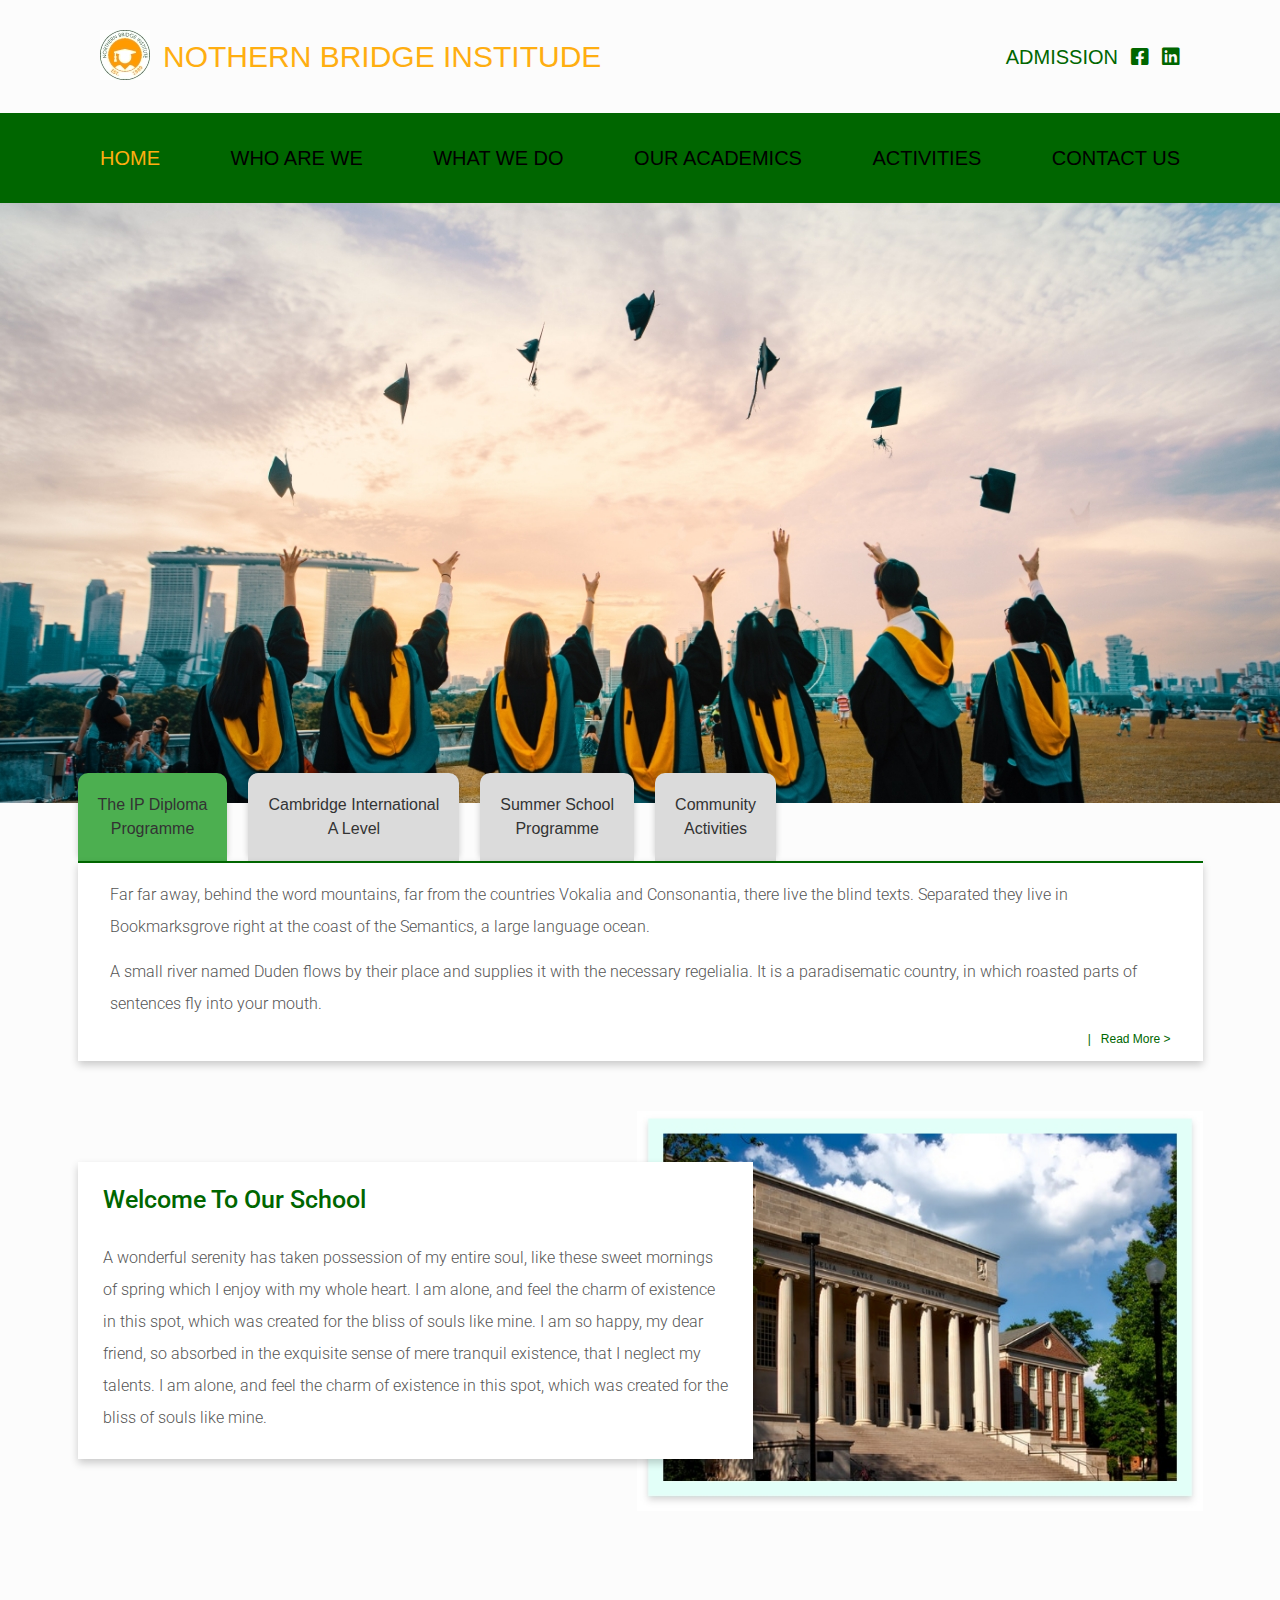
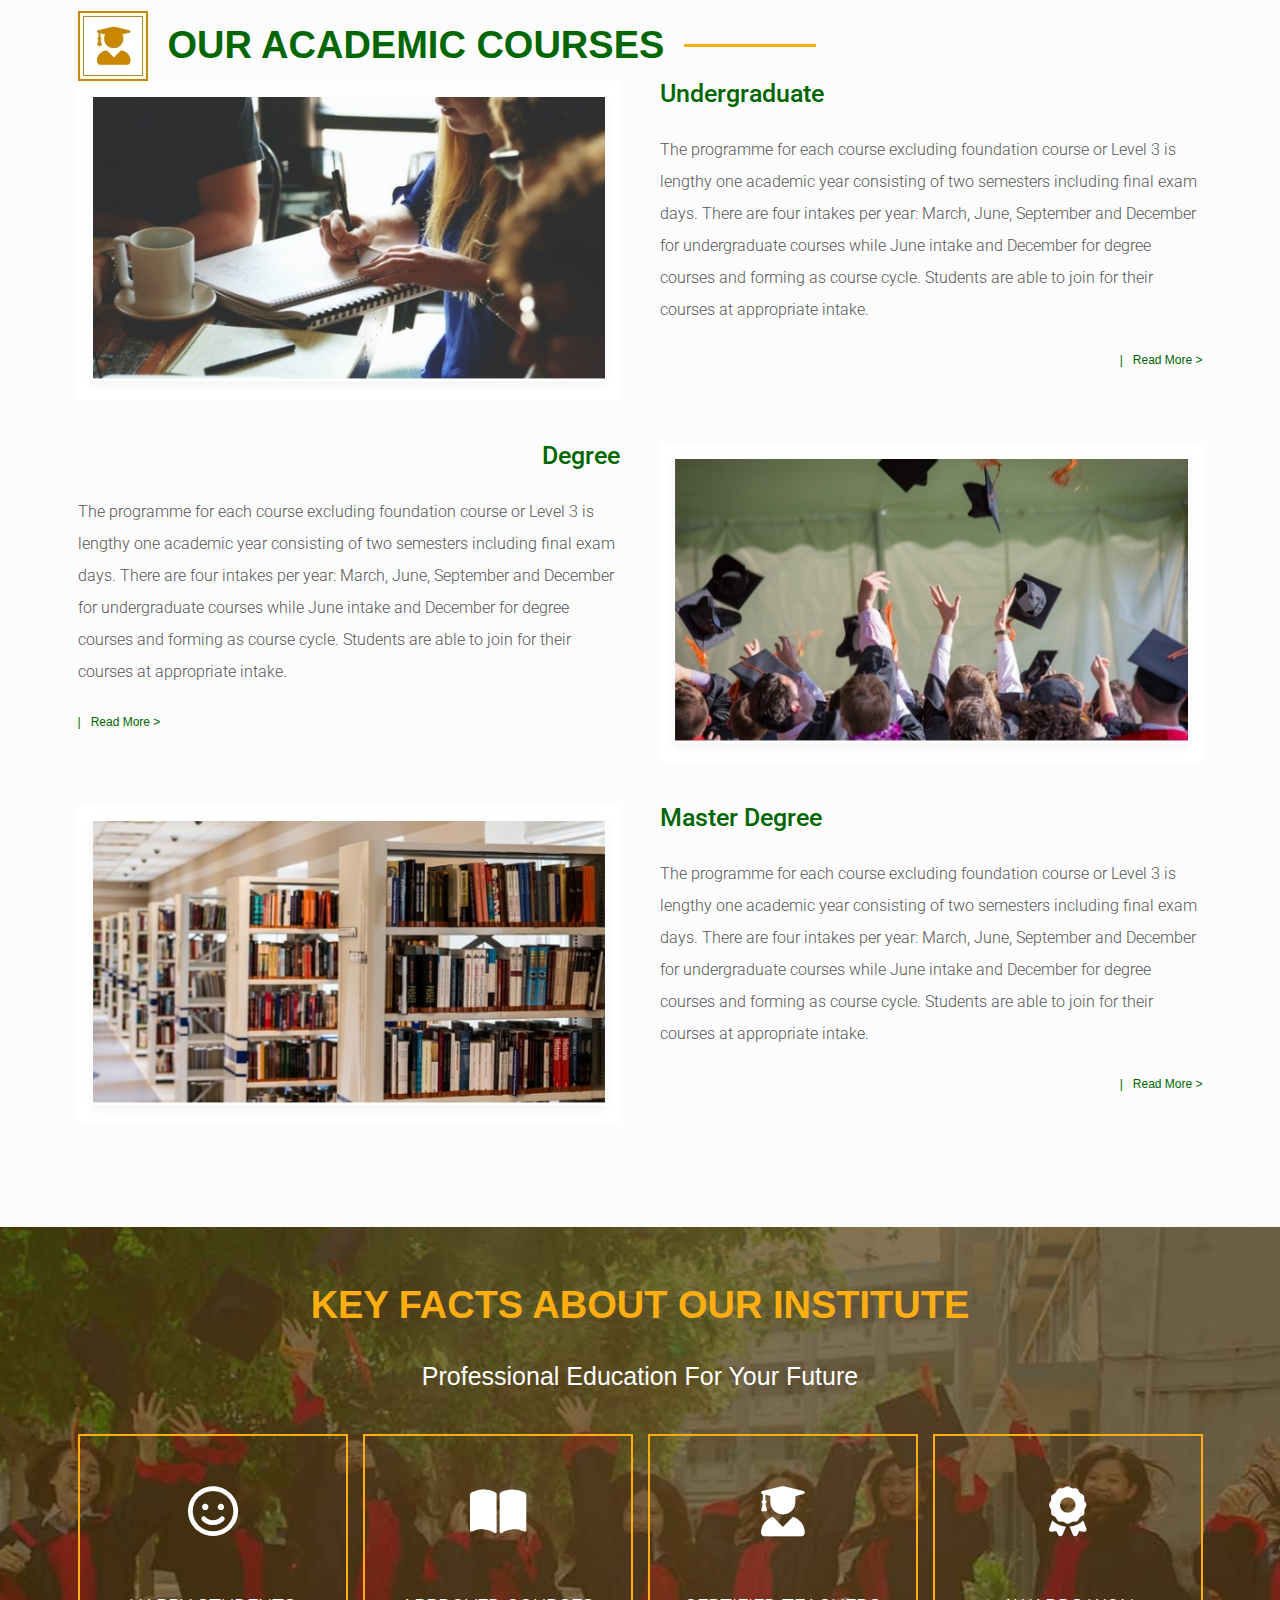
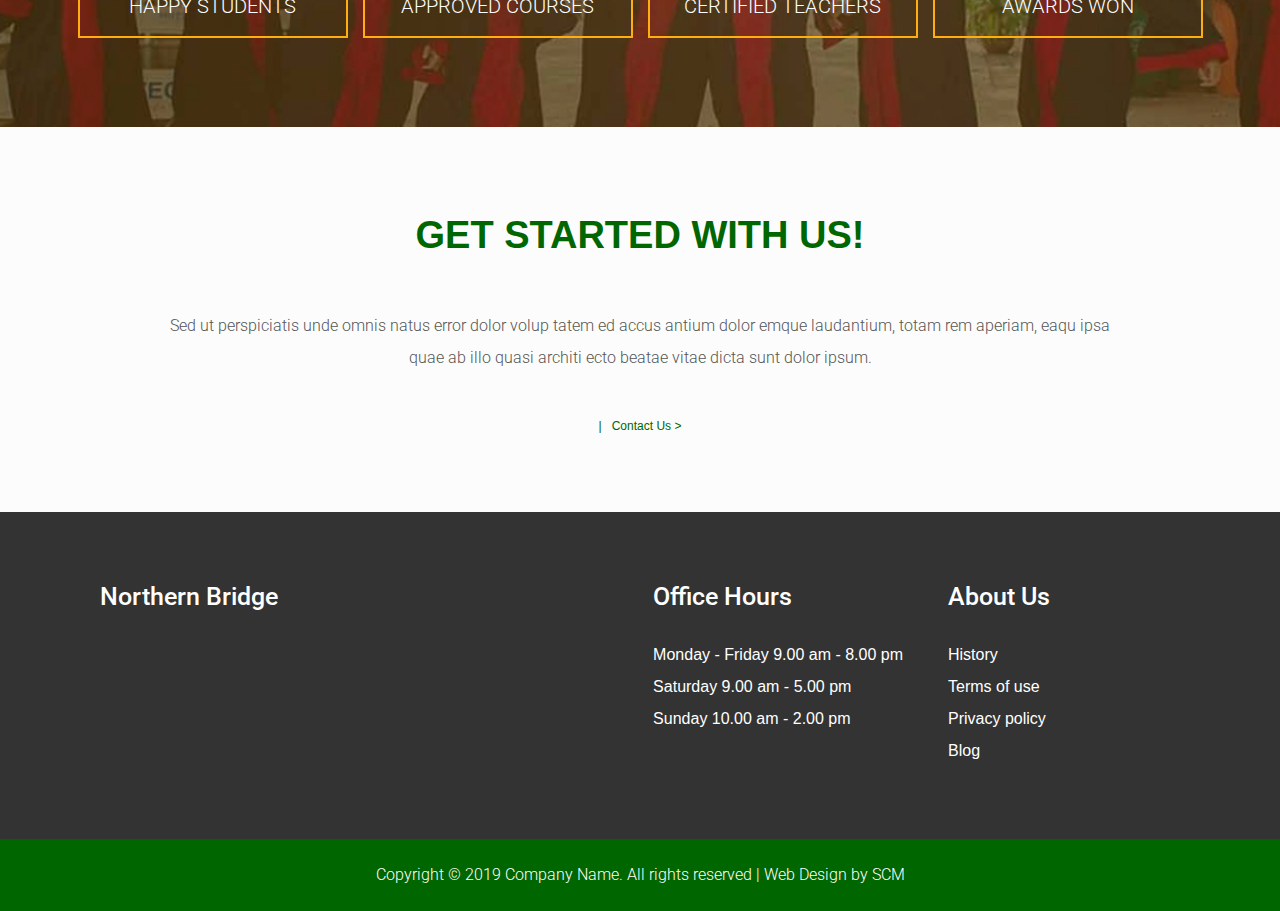
<file: index.html>
<!DOCTYPE html>
<html lang="en">
    <head>
        <meta charset="UTF-8">
        <meta http-equiv="X-UA-Compatible" content="IE=edge">
        <meta name="viewport" content="width=device-width, initial-scale=1.0">
        <title>HOME</title>
        <link rel="stylesheet" href="css/style.css">
        <link rel="stylesheet" href="css/home.css">
        <link href="https://fonts.googleapis.com/css2?family=Roboto:wght@400;700&display=swap" rel="stylesheet">
        <link rel="stylesheet" href="fontawesome/css/all.min.css">
    </head>
    <body>
        <div class="home-pg bg-color">
            <header>
                <div class="logo">
                    <div class="inner">
                        <div class="d-flex">
                            <div class="logo-flex">
                                <div>
                                    <img src="./img/logo.jpg" alt="logo">
                                </div>
                                <h1 class="org">NOTHERN BRIDGE INSTITUDE</h1>
                            </div>
                            <div>
                                <ul class="d-flex">
                                    <li>
                                        ADMISSION
                                    </li>
                                    <li>
                                        <i class="fab fa-facebook-square"></i>
                                    </li>
                                    <li>
                                        <i class="fa-brands fa-linkedin"></i>
                                    </li>
                                </ul>
                            </div>
                        </div>
                    </div>
                </div>
                <nav class="pc">
                    <div class="inner">
                        <div>
                            <ul class="d-flex">
                                <li class="active"> <a href="./index.html">HOME</a></li>
                                <li> <a href="./whoweare.html">WHO ARE WE</a></li>
                                <li> <a href="./whatwedo.html">WHAT WE DO</a></li>
                                <li> <a href="./academics.html">OUR ACADEMICS</a></li>
                                <li> <a href="./activities.html">ACTIVITIES</a></li>
                                <li> <a href="./contactus.html">CONTACT US</a></li>
                            </ul>
                        </div>
                    </div>
                </nav>
            </header>
            <div class="mv-blk">
                <nav class="res">
                    <div class="container">
                        <div class="tab">
                            <input type="checkbox" id="chck1">
                            <label class="tab-label d-flex" for="chck1">
                                <span>HOME</span>
                                <div class="hamburger" id="hamburger-1">
                                    <span class="line"></span>
                                    <span class="line"></span>
                                    <span class="line"></span>
                                </div>
                            </label>
                            <div class="tab-content">
                                <ul>
                                    <li class="active"> <a href="./index.html">HOME</a></li>
                                    <li> <a href="./whoweare.html">WHO ARE WE</a></li>
                                    <li> <a href="./whatwedo.html">WHAT WE DO</a></li>
                                    <li> <a href="./academics.html">OUR ACADEMICS</a></li>
                                    <li> <a href="./activities.html">ACTIVITIES</a></li>
                                    <li> <a href="./contactus.html">CONTACT US</a></li>
                                </ul>
                            </div>
                        </div>
                    </div>
                </nav>
            </div>
            <section class="sch-sec">
                <div class="container">
                    <div class="tabs-block">
                        <div class="tabs">
                            <input type="radio" name="tabs" id="tab1" checked="checked" />
                            <label for="tab1"> The IP Diploma <br>
                                Programme</label>
                            <div class="tab">
                                <p>Far far away, behind the word mountains, far from the countries Vokalia and
                                    Consonantia, there live the blind texts.
                                    Separated they live in Bookmarksgrove right at the coast of the Semantics, a large
                                    language ocean.</p>
                                <p>
                                    A small river named
                                    Duden flows by their place and supplies it with the necessary regelialia. It is a
                                    paradisematic country, in which roasted parts of sentences fly into your mouth.
                                </p>
                                <span><a href="#">Read More ></a></span>
                            </div>
                            <input type="radio" name="tabs" id="tab2" />
                            <label for="tab2"> Cambridge International <br>
                                A Level</label>
                            <div class="tab">
                                <p>Far far away, behind the word mountains, far from the countries Vokalia and
                                    Consonantia, there live the blind texts.
                                    Separated they live in Bookmarksgrove right at the coast of the Semantics, a large
                                    language ocean.</p>
                                <p>
                                    A small river named
                                    Duden flows by their place and supplies it with the necessary regelialia. It is a
                                    paradisematic country, in which roasted parts of sentences fly into your mouth.
                                </p>
                                <span><a href="#">Read More ></a></span>
                            </div>
                            <input type="radio" name="tabs" id="tab3" />
                            <label for="tab3"> Summer School <br>
                                Programme</label>
                            <div class="tab">
                                <p>Far far away, behind the word mountains, far from the countries Vokalia and
                                    Consonantia, there live the blind texts.
                                    Separated they live in Bookmarksgrove right at the coast of the Semantics, a large
                                    language ocean.</p>
                                <p>
                                    A small river named
                                    Duden flows by their place and supplies it with the necessary regelialia. It is a
                                    paradisematic country, in which roasted parts of sentences fly into your mouth.
                                </p>
                                <span><a href="#">Read More ></a></span>
                            </div>
                            <input type="radio" name="tabs" id="tab4" />
                            <label for="tab4">Community <br>
                                Activities</label>
                            <div class="tab">
                                <p>Far far away, behind the word mountains, far from the countries Vokalia and
                                    Consonantia, there live the blind texts.
                                    Separated they live in Bookmarksgrove right at the coast of the Semantics, a large
                                    language ocean.</p>
                                <p>
                                    Far far away, behind the word mountains, far from the countries Vokalia and
                                    Consonantia, there live the blind texts.
                                    Separated they live in Bookmarksgrove right at the coast of the Semantics, a large
                                    language ocean.
                                </p>
                                <span><a href="#">Read More ></a></span>
                            </div>
                        </div>
                    </div>
                    <div class="sch-flex">
                        <div class="sch-txt">
                            <h4 class="px-2">Welcome To Our School</h4>
                            <p>A wonderful serenity has taken possession of my entire soul, like these sweet mornings of
                                spring
                                which I enjoy
                                with
                                my
                                whole heart. I am alone, and feel the charm of existence in this spot, which was created
                                for
                                the
                                bliss of souls
                                like
                                mine. I am so happy, my dear friend, so absorbed in the exquisite sense of mere tranquil
                                existence, that I
                                neglect
                                my
                                talents. I am alone, and feel the charm of existence in this spot, which was created for
                                the
                                bliss of souls like
                                mine.</p>
                        </div>
                    </div>
                </div>
            </section>
            <section class="aca-sec">
                <div class="container">
                    <div class="logo-flex">
                        <img src="./img/course.jpg" alt="OUR ACADEMIC courses">
                        <h2>OUR ACADEMIC COURSES</h2>
                        <span class="span"></span>
                    </div>
                    <div class="d-flex">
                        <div class="courses">
                            <img src="./img/undergraduate.jpg" alt="undergraduate">
                        </div>
                        <div class="courses">
                            <h4>Undergraduate</h4>
                            <p>
                                The programme for each course excluding foundation course or Level 3 is lengthy one
                                academic
                                year consisting of two
                                semesters including final exam days. There are four intakes per year: March, June,
                                September
                                and December for
                                undergraduate courses while June intake and December for degree courses and forming as
                                course cycle. Students are able
                                to join for their courses at appropriate intake.
                            </p>
                            <span><a href="#">Read More ></a></span>
                        </div>
                        <div class="courses pc">
                            <h4 class="flex-end">Degree</h4>
                            <p>The programme for each course excluding foundation course or Level 3 is lengthy one
                                academic
                                year consisting of two
                                semesters including final exam days. There are four intakes per year: March, June,
                                September
                                and December for
                                undergraduate courses while June intake and December for degree courses and forming as
                                course cycle. Students are able
                                to join for their courses at appropriate intake.</p>
                            <span class="flex-start"><a href="#">Read More ></a></span>
                        </div>
                        <div class="courses">
                            <img src="./img/degree.jpg" alt="degree">
                        </div>
                        <div class="res">
                            <div class="courses">
                                <h4>Degree</h4>
                                <p>The programme for each course excluding foundation course or Level 3 is lengthy one
                                    academic
                                    year consisting of two
                                    semesters including final exam days. There are four intakes per year: March, June,
                                    September
                                    and December for
                                    undergraduate courses while June intake and December for degree courses and forming
                                    as
                                    course cycle. Students are able
                                    to join for their courses at appropriate intake.</p>
                                <span><a href="#">Read More ></a></span>
                            </div>
                        </div>
                        <div class="courses">
                            <img src="./img/masterdegree.jpg" alt="masterdegree">
                        </div>
                        <div class="courses">
                            <h4>Master Degree</h4>
                            <p>The programme for each course excluding foundation course or Level 3 is lengthy one
                                academic
                                year consisting of two
                                semesters including final exam days. There are four intakes per year: March, June,
                                September
                                and December for
                                undergraduate courses while June intake and December for degree courses and forming
                                as
                                course cycle. Students are able
                                to join for their courses at appropriate intake.</p>
                            <span><a href="#">Read More ></a></span>
                        </div>
                    </div>
                </div>
            </section>
            <section class="key-sec">
                <div class="container">
                    <h2 class="px-2">KEY FACTS ABOUT OUR INSTITUTE</h2>
                    <h3>Professional Education For Your Future</h3>
                    <div class="d-flex">
                        <div class="education">
                            <div>
                                <i class="far fa-smile"></i>
                            </div>
                            <div>
                                <p>HAPPY STUDENTS</p>
                            </div>
                        </div>
                        <div class="education">
                            <div>
                                <i class="fa-solid fa-book-open"></i>
                            </div>
                            <div>
                                <p>APPROVED COURSES</p>
                            </div>
                        </div>
                        <div class="education">
                            <div>
                                <i class="fas fa-user-graduate"></i>
                            </div>
                            <div>
                                <p>CERTIFIED TEACHERS</p>
                            </div>
                        </div>
                        <div class="education">
                            <div>
                                <i class="fas fa-award"></i>
                            </div>
                            <div>
                                <p class="pc">AWARDS WON</p>
                                <p class="res">AWARDS WON</p>
                            </div>
                        </div>
                    </div>
                </div>
            </section>
            <section class="start-sec">
                <div class="container">
                    <h2>GET STARTED WITH US!</h2>
                    <p>Sed ut perspiciatis unde omnis natus error dolor volup tatem ed accus antium dolor emque
                        laudantium,
                        totam rem aperiam,
                        eaqu ipsa quae ab illo quasi architi ecto beatae vitae dicta sunt dolor ipsum.</p>
                    <span><a href="#">Contact Us ></a></span>
                </div>
            </section>
            <footer>
                <div class="footer-nav">
                    <div class="inner">
                        <div class="d-flex">
                            <div>
                                <h4>Northern Bridge</h4>
                            </div>
                            <div class="dflex">
                                <div>
                                    <h4 class="px-2">Office Hours</h4>
                                    <ul>
                                        <li>Monday - Friday 9.00 am - 8.00 pm
                                        </li>
                                        <li>Saturday 9.00 am - 5.00 pm</li>
                                        <li>Sunday 10.00 am - 2.00 pm</li>
                                    </ul>
                                </div>
                                <div>
                                    <h4 class="px-2">About Us</h4>
                                    <ul>
                                        <li>History</li>
                                        <li>Terms of use</li>
                                        <li>Privacy policy</li>
                                        <li>Blog</li>
                                    </ul>
                                </div>
                            </div>
                        </div>
                    </div>
                </div>
                <div class="copyright">
                    <p>Copyright &copy; 2019 Company Name. All rights reserved | Web Design by SCM</p>
                </div>
            </footer>
        </div>
        <script src="https://ajax.googleapis.com/ajax/libs/jquery/3.6.0/jquery.min.js"></script>
        <script src="slick/slick.min.js"></script>
        <script src="test.js"></script>
    </body>

</html>
</file>
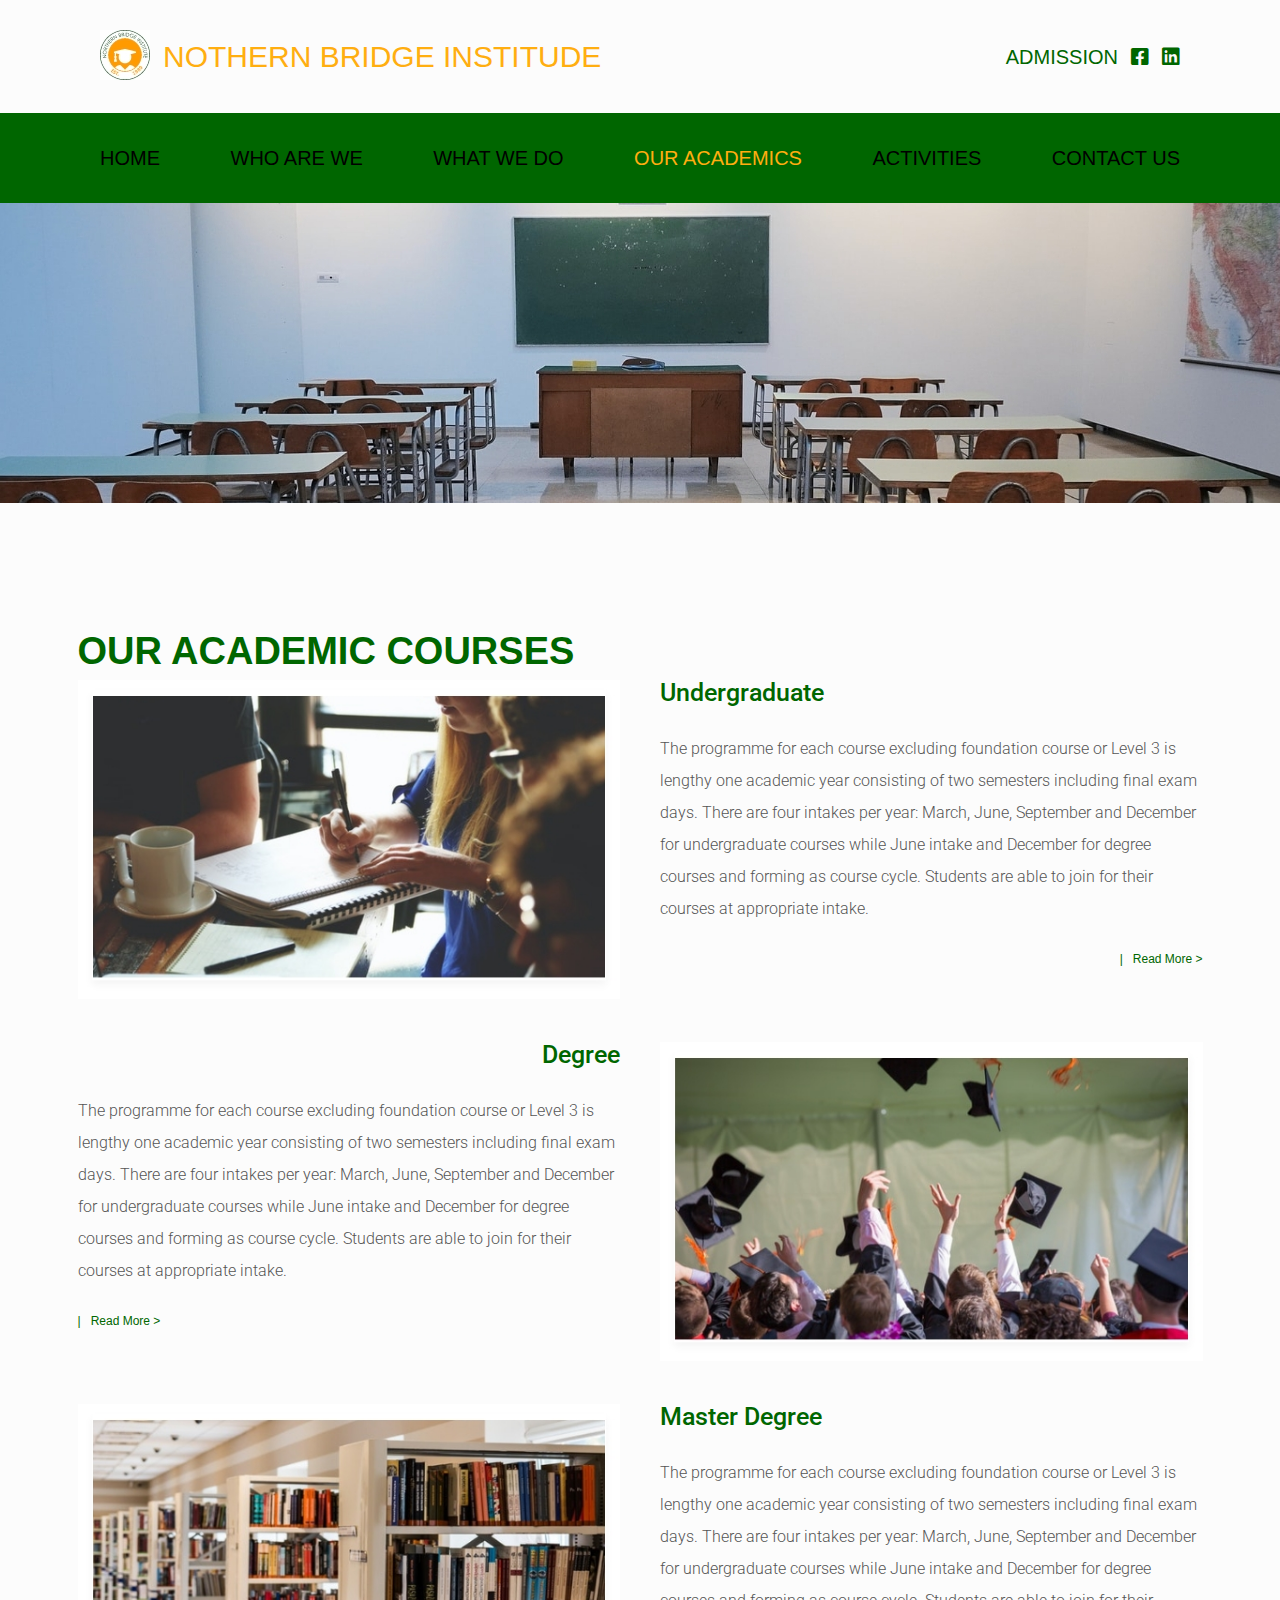
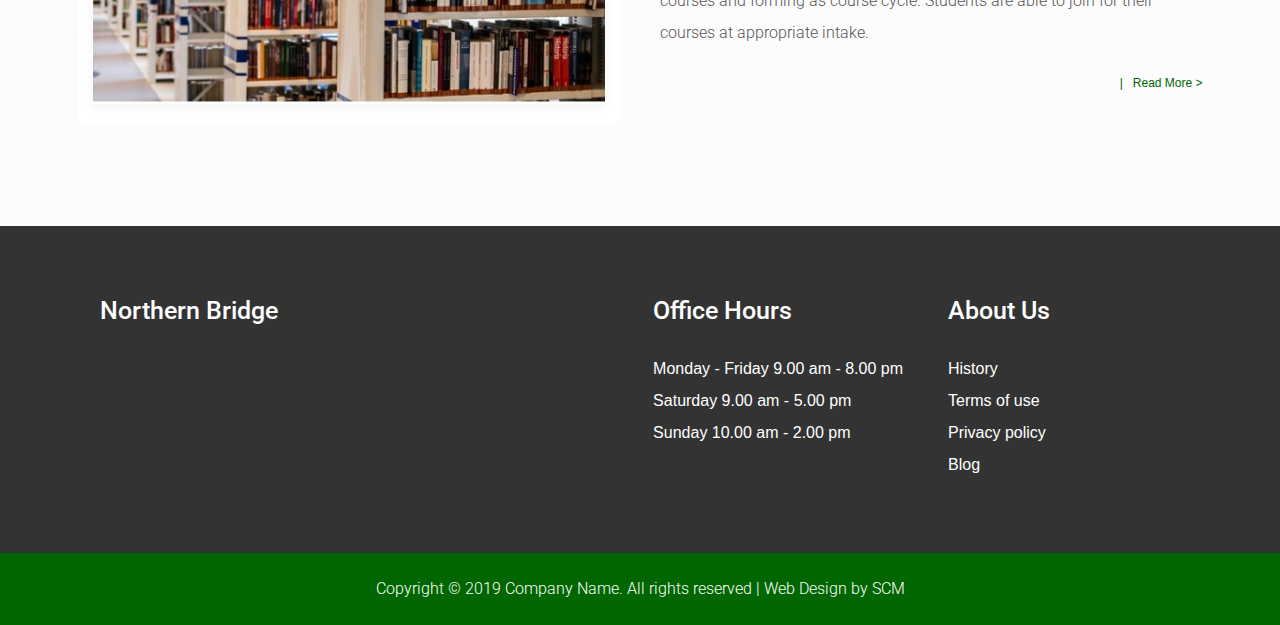
<file: academics.html>
<!DOCTYPE html>
<html lang="en">

    <head>
        <meta charset="UTF-8">
        <meta http-equiv="X-UA-Compatible" content="IE=edge">
        <meta name="viewport" content="width=device-width, initial-scale=1.0">
        <title>Academics</title>
        <link rel="stylesheet" href="css/style.css">
        <link rel="stylesheet" href="css/home.css">
        <link href="https://fonts.googleapis.com/css2?family=Roboto:wght@400;700&display=swap" rel="stylesheet">
        <link rel="stylesheet" href="fontawesome/css/all.min.css">
    </head>

    <body>
        <div class="academics bg-color">
            <header>
                <div class="logo">
                    <div class="inner">
                        <div class="d-flex">
                            <div class="logo-flex">
                                <div>
                                    <img src="./img/logo.jpg" alt="logo">
                                </div>
                                <h1 class="org">NOTHERN BRIDGE INSTITUDE</h1>
                            </div>
                            <div>
                                <ul class="d-flex">
                                    <li>
                                        ADMISSION
                                    </li>
                                    <li>
                                        <i class="fab fa-facebook-square"></i>
                                    </li>
                                    <li>
                                        <i class="fa-brands fa-linkedin"></i>
                                    </li>
                                </ul>
                            </div>
                        </div>
                    </div>
                </div>
                <nav class="pc">
                    <div class="inner">
                        <div>
                            <ul class="d-flex">
                                <li> <a href="./index.html">HOME</a></li>
                                <li> <a href="./whoweare.html">WHO ARE WE</a></li>
                                <li> <a href="./whatwedo.html">WHAT WE DO</a></li>
                                <li class="active"> <a href="./academics.html">OUR ACADEMICS</a></li>
                                <li> <a href="./activities.html">ACTIVITIES</a></li>
                                <li> <a href="./contactus.html">CONTACT US</a></li>
                            </ul>
                        </div>
                    </div>
                </nav>
            </header>
            <div class="banner">
                <nav class="res">
                    <div class="container">
                        <div class="tab">
                            <input type="checkbox" id="chck1">
                            <label class="tab-label d-flex" for="chck1">
                                <span>ACADEMICS</span>
                                <div class="hamburger" id="hamburger-1">
                                    <span class="line"></span>
                                    <span class="line"></span>
                                    <span class="line"></span>
                                </div>
                            </label>
                            <div class="tab-content">
                                <ul>
                                    <li> <a href="./index.html">HOME</a></li>
                                    <li> <a href="./whoweare.html">WHO ARE WE</a></li>
                                    <li> <a href="./whatwedo.html">WHAT WE DO</a></li>
                                    <li class="active"> <a href="./academics.html">OUR ACADEMICS</a></li>
                                    <li> <a href="./activities.html">ACTIVITIES</a></li>
                                    <li> <a href="./contactus.html">CONTACT US</a></li>
                                </ul>
                            </div>
                        </div>
                    </div>
                </nav>
            </div>
            <section class="aca-sec">
                <div class="container">
                    <div class="logo-flex">
                        <h2>OUR ACADEMIC COURSES</h2>
                    </div>
                    <div class="d-flex">
                        <div class="courses">
                            <img src="./img/undergraduate.jpg" alt="undergraduate">
                        </div>
                        <div class="courses">
                            <h4>Undergraduate</h4>
                            <p>
                                The programme for each course excluding foundation course or Level 3 is lengthy one
                                academic
                                year consisting of two
                                semesters including final exam days. There are four intakes per year: March, June,
                                September
                                and December for
                                undergraduate courses while June intake and December for degree courses and forming as
                                course cycle. Students are able
                                to join for their courses at appropriate intake.
                            </p>
                            <span><a href="#">Read More ></a></span>
                        </div>
                        <div class="courses pc">
                            <h4 class="flex-end">Degree</h4>
                            <p>The programme for each course excluding foundation course or Level 3 is lengthy one
                                academic
                                year consisting of two
                                semesters including final exam days. There are four intakes per year: March, June,
                                September
                                and December for
                                undergraduate courses while June intake and December for degree courses and forming as
                                course cycle. Students are able
                                to join for their courses at appropriate intake.</p>
                            <span class="flex-start"><a href="#">Read More ></a></span>
                        </div>
                        <div class="courses">
                            <img src="./img/degree.jpg" alt="degree">
                        </div>
                        <div class="res">
                            <div class="courses">
                                <h4>Degree</h4>
                                <p>The programme for each course excluding foundation course or Level 3 is lengthy one
                                    academic
                                    year consisting of two
                                    semesters including final exam days. There are four intakes per year: March, June,
                                    September
                                    and December for
                                    undergraduate courses while June intake and December for degree courses and forming
                                    as
                                    course cycle. Students are able
                                    to join for their courses at appropriate intake.</p>
                                <span><a href="#">Read More ></a></span>
                            </div>
                        </div>
                        <div class="courses">
                            <img src="./img/masterdegree.jpg" alt="masterdegree">
                        </div>
                        <div class="courses">
                            <h4>Master Degree</h4>
                            <p>The programme for each course excluding foundation course or Level 3 is lengthy one
                                academic
                                year consisting of two
                                semesters including final exam days. There are four intakes per year: March, June,
                                September
                                and December for
                                undergraduate courses while June intake and December for degree courses and forming as
                                course cycle. Students are able
                                to join for their courses at appropriate intake.</p>
                            <span><a href="#">Read More ></a></span>
                        </div>
                    </div>
                </div>
            </section>
            <footer>
                <div class="footer-nav">
                    <div class="inner">
                        <div class="d-flex">
                            <div>
                                <h4>Northern Bridge</h4>
                            </div>
                            <div class="dflex">
                                <div>
                                    <h4 class="px-2">Office Hours</h4>
                                    <ul>
                                        <li>Monday - Friday 9.00 am - 8.00 pm
                                        </li>
                                        <li>Saturday 9.00 am - 5.00 pm</li>
                                        <li>Sunday 10.00 am - 2.00 pm</li>
                                    </ul>
                                </div>
                                <div>
                                    <h4 class="px-2">About Us</h4>
                                    <ul>
                                        <li>History</li>
                                        <li>Terms of use</li>
                                        <li>Privacy policy</li>
                                        <li>Blog</li>
                                    </ul>
                                </div>
                            </div>
                        </div>
                    </div>
                </div>
                <div class="copyright">
                    <p>Copyright &copy; 2019 Company Name. All rights reserved | Web Design by SCM</p>
                </div>
            </footer>
        </div>
        <script src="https://ajax.googleapis.com/ajax/libs/jquery/3.6.0/jquery.min.js"></script>
        <script src="slick/slick.min.js"></script>
        <script src="test.js"></script>
    </body>

</html>
</file>
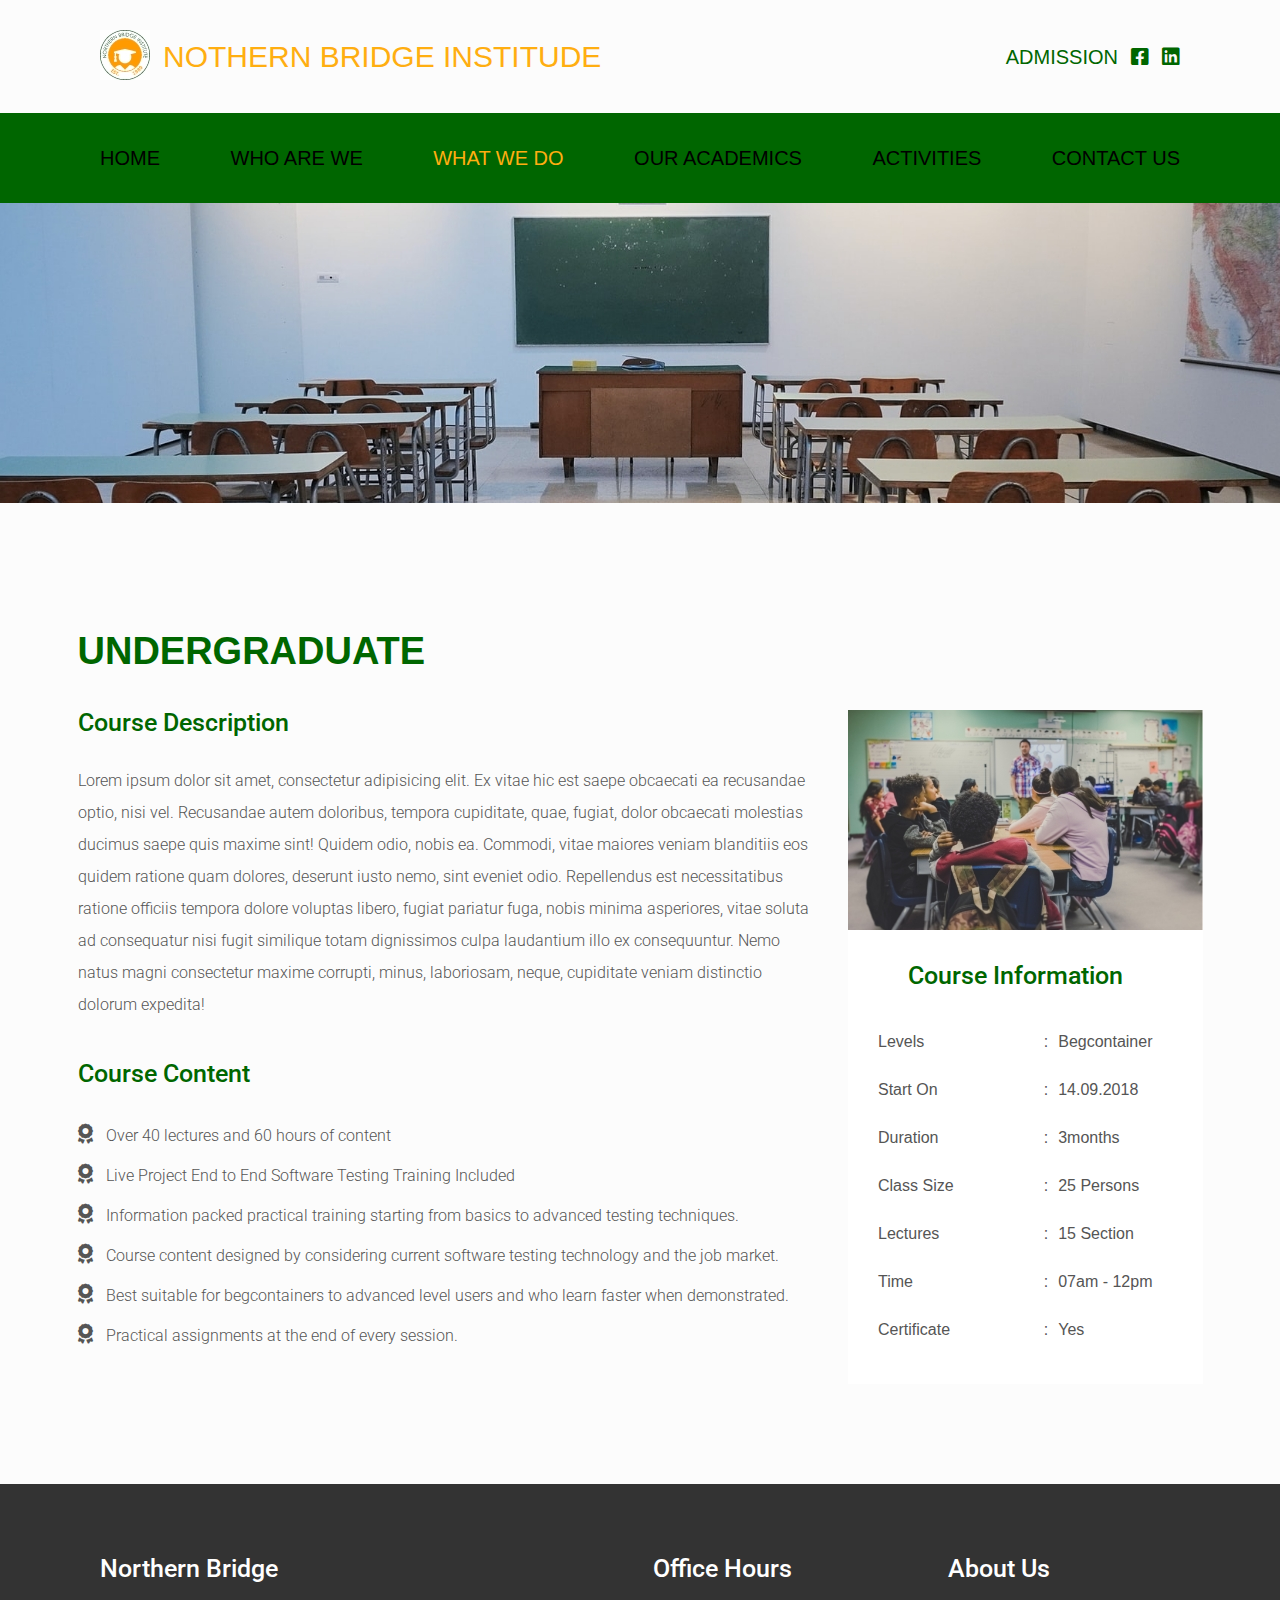
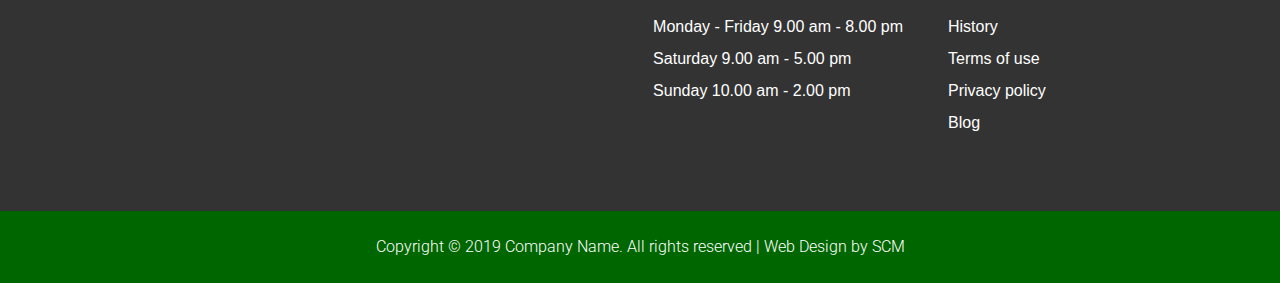
<file: academicsdetails.html>
<!DOCTYPE html>
<html lang="en">

    <head>
        <meta charset="UTF-8">
        <meta http-equiv="X-UA-Compatible" content="IE=edge">
        <meta name="viewport" content="width=device-width, initial-scale=1.0">
        <title>Academicsdetails</title>
        <link rel="stylesheet" href="css/style.css">
        <link rel="stylesheet" href="css/academicsdetails.css">
        <link href="https://fonts.googleapis.com/css2?family=Roboto:wght@400;700&display=swap" rel="stylesheet">
        <link rel="stylesheet" href="fontawesome/css/all.min.css">
    </head>

    <body>
        <div class="academicsdetails bg-color">
            <header>
                <div class="logo">
                    <div class="inner">
                        <div class="d-flex">
                            <div class="logo-flex">
                                <div>
                                    <img src="./img/logo.jpg" alt="logo">
                                </div>
                                <h1 class="org">NOTHERN BRIDGE INSTITUDE</h1>
                            </div>
                            <div>
                                <ul class="d-flex">
                                    <li>
                                        ADMISSION
                                    </li>
                                    <li>
                                        <i class="fab fa-facebook-square"></i>
                                    </li>
                                    <li>
                                        <i class="fa-brands fa-linkedin"></i>
                                    </li>
                                </ul>
                            </div>
                        </div>
                    </div>
                </div>
                <nav class="pc">
                    <div class="inner">
                        <div>
                            <ul class="d-flex">
                                <li> <a href="./index.html">HOME</a></li>
                                <li> <a href="./whoweare.html">WHO ARE WE</a></li>
                                <li class="active"> <a href="./whatwedo.html">WHAT WE DO</a></li>
                                <li> <a href="./academics.html">OUR ACADEMICS</a></li>
                                <li> <a href="./activities.html">ACTIVITIES</a></li>
                                <li> <a href="./contactus.html">CONTACT US</a></li>
                            </ul>
                        </div>
                    </div>
                </nav>
            </header>
            <div class="banner">
                <nav class="res">
                    <div class="container">
                        <div class="tab">
                            <input type="checkbox" id="chck1">
                            <label class="tab-label d-flex" for="chck1">
                                <span>ACADEMICS DETAILS</span>
                                <div class="hamburger" id="hamburger-1">
                                    <span class="line"></span>
                                    <span class="line"></span>
                                    <span class="line"></span>
                                </div>
                            </label>
                            <div class="tab-content">
                                <ul>
                                    <li> <a href="./index.html">HOME</a></li>
                                    <li> <a href="./whoweare.html">WHO ARE WE</a></li>
                                    <li> <a href="./whatwedo.html">WHAT WE DO</a></li>
                                    <li class="active"> <a href="./academics.html">OUR ACADEMICS</a></li>
                                    <li> <a href="./activities.html">ACTIVITIES</a></li>
                                    <li> <a href="./contactus.html">CONTACT US</a></li>
                                </ul>
                            </div>
                        </div>
                    </div>
                </nav>
            </div>
            <section class="sam">
                <div class="container">
                    <h2>UNDERGRADUATE</h2>
                    <div class="d-flex">
                        <div class="sam-txt">
                            <h4 class="px-2">Course Description</h4>
                            <p>Lorem ipsum dolor sit amet, consectetur adipisicing elit. Ex vitae hic est saepe
                                obcaecati ea
                                recusandae optio, nisi
                                vel. Recusandae autem doloribus, tempora cupiditate, quae, fugiat, dolor obcaecati
                                molestias
                                ducimus saepe quis maxime
                                sint! Quidem odio, nobis ea. Commodi, vitae maiores veniam blanditiis eos quidem ratione
                                quam dolores, deserunt iusto
                                nemo, sint eveniet odio. Repellendus est necessitatibus ratione officiis tempora dolore
                                voluptas libero, fugiat pariatur
                                fuga, nobis minima asperiores, vitae soluta ad consequatur nisi fugit similique totam
                                dignissimos culpa laudantium illo
                                ex consequuntur. Nemo natus magni consectetur maxime corrupti, minus, laboriosam, neque,
                                cupiditate veniam distinctio
                                dolorum expedita!</p>
                            <div class="award">
                                <h4 class="px-2">Course Content</h4>
                                <ul>
                                    <li class="logo-flex"><span><i class="fa-solid fa-award"></i></span>
                                        <p>Over 40 lectures and 60 hours of content</p>
                                    </li>
                                    <li class="logo-flex"><span><i class="fa-solid fa-award"></i></span>
                                        <p>Live Project End to End Software Testing Training
                                            Included</p>
                                    </li>
                                    <li class="logo-flex"><span><i class="fa-solid fa-award"></i></span>
                                        <p>Information packed practical training starting
                                            from basics to advanced testing
                                            techniques.</p>
                                    </li>
                                    <li class="logo-flex"><span><i class="fa-solid fa-award"></i></span>
                                        <p>Course content designed by considering current
                                            software testing technology and
                                            the job
                                            market.</p>
                                    </li>
                                    <li class="logo-flex"><span><i class="fa-solid fa-award"></i></span>
                                        <p>Best suitable for begcontainers to advanced level
                                            users and who learn faster when
                                            demonstrated.</p>
                                    </li>
                                    <li class="logo-flex"><span><i class="fa-solid fa-award"></i></span>
                                        <p>Practical assignments at the end of every session.</p>
                                    </li>
                                </ul>
                            </div>

                        </div>
                        <div class="sam-img">
                            <div><img src="./img/courseinformation.jpg" alt="Undergraduate"></div>
                            <div class="information">
                                <h4>Course Information</h4>
                                <div class="d-flex">
                                    <ul>
                                        <li>Levels</li>
                                        <li>Start On</li>
                                        <li>Duration</li>
                                        <li>Class Size</li>
                                        <li>Lectures</li>
                                        <li>Time</li>
                                        <li>Certificate</li>
                                    </ul>
                                    <ul class="class-info">
                                        <li>Begcontainer</li>
                                        <li>14.09.2018</li>
                                        <li>3months</li>
                                        <li>25 Persons</li>
                                        <li>15 Section</li>
                                        <li>07am - 12pm</li>
                                        <li>Yes</li>
                                    </ul>
                                </div>
                            </div>
                        </div>
                    </div>
                </div>
            </section>

            <footer>
                <div class="footer-nav">
                    <div class="inner">
                        <div class="d-flex">
                            <div>
                                <h4>Northern Bridge</h4>
                            </div>
                            <div class="dflex">
                                <div>
                                    <h4 class="px-2">Office Hours</h4>
                                    <ul>
                                        <li>Monday - Friday 9.00 am - 8.00 pm
                                        </li>
                                        <li>Saturday 9.00 am - 5.00 pm</li>
                                        <li>Sunday 10.00 am - 2.00 pm</li>
                                    </ul>
                                </div>
                                <div>
                                    <h4 class="px-2">About Us</h4>
                                    <ul>
                                        <li>History</li>
                                        <li>Terms of use</li>
                                        <li>Privacy policy</li>
                                        <li>Blog</li>
                                    </ul>
                                </div>
                            </div>
                        </div>
                    </div>
                </div>
                <div class="copyright">
                    <p>Copyright &copy; 2019 Company Name. All rights reserved | Web Design by SCM</p>
                </div>
            </footer>
        </div>
        <script src="https://ajax.googleapis.com/ajax/libs/jquery/3.6.0/jquery.min.js"></script>
        <script src="slick/slick.min.js"></script>
        <script src="test.js"></script>
    </body>

</html>
</file>
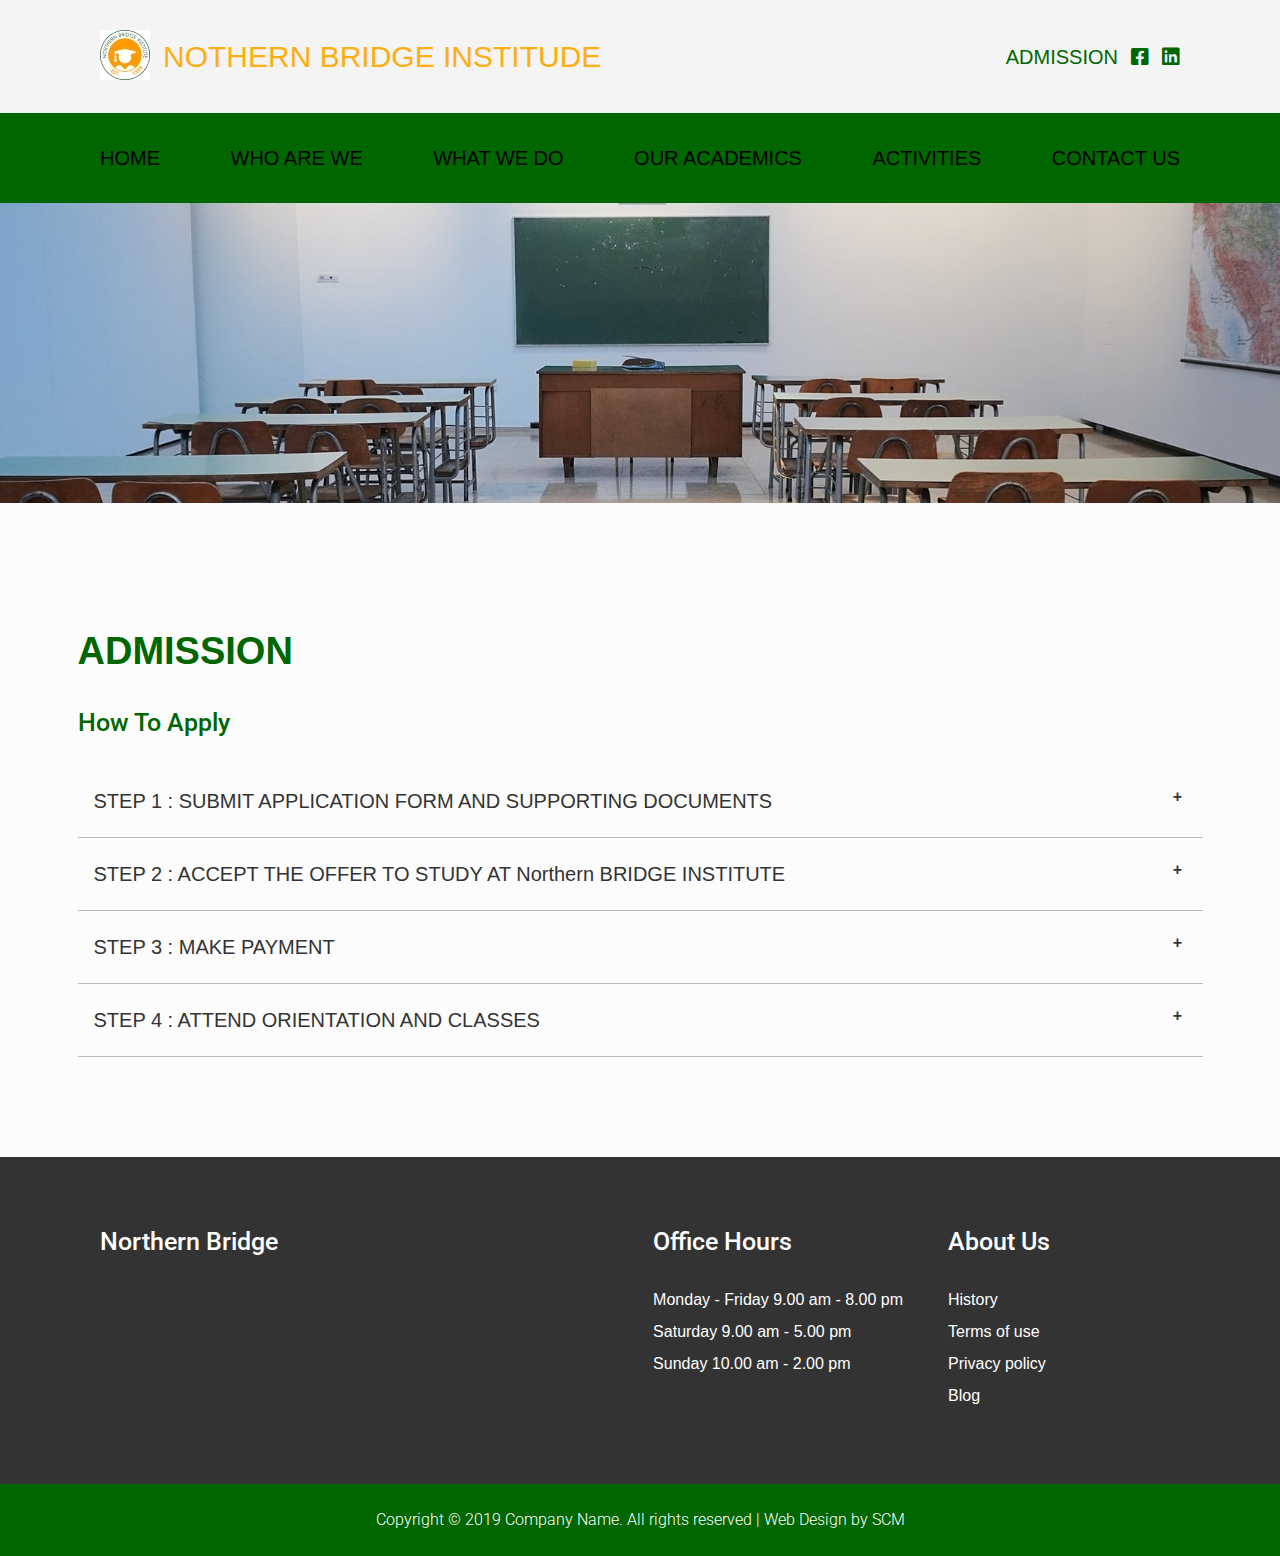
<file: admission.html>
<!DOCTYPE html>
<html lang="en">

    <head>
        <meta charset="UTF-8">
        <meta http-equiv="X-UA-Compatible" content="IE=edge">
        <meta name="viewport" content="width=device-width, initial-scale=1.0">
        <title>What We Do?</title>
        <link rel="stylesheet" href="css/style.css">
        <link rel="stylesheet" href="css/admission.css">
        <link href="https://fonts.googleapis.com/css2?family=Roboto:wght@400;700&display=swap" rel="stylesheet">
        <link rel="stylesheet" href="fontawesome/css/all.min.css">
    </head>

    <body>
        <div class="admission">
            <header>
                <div class="logo">
                    <div class="inner">
                        <div class="d-flex">
                            <div class="logo-flex">
                                <div>
                                    <img src="./img/logo.jpg" alt="logo">
                                </div>
                                <h1 class="org">NOTHERN BRIDGE INSTITUDE</h1>
                            </div>
                            <div>
                                <ul class="d-flex">
                                    <li>
                                        ADMISSION
                                    </li>
                                    <li>
                                        <i class="fab fa-facebook-square"></i>
                                    </li>
                                    <li>
                                        <i class="fa-brands fa-linkedin"></i>
                                    </li>
                                </ul>
                            </div>
                        </div>
                    </div>
                </div>
                <nav class="pc">
                    <div class="inner">
                        <div>
                            <ul class="d-flex">
                                <li> <a href="./index.html">HOME</a></li>
                                <li> <a href="./whoweare.html">WHO ARE WE</a></li>
                                <li> <a href="./whatwedo.html">WHAT WE DO</a></li>
                                <li> <a href="./academics.html">OUR ACADEMICS</a></li>
                                <li> <a href="./activities.html">ACTIVITIES</a></li>
                                <li> <a href="./contactus.html">CONTACT US</a></li>
                            </ul>
                        </div>
                    </div>
                </nav>
            </header>
            <div class="banner">
                <nav class="res">
                    <div class="container">
                        <div class="tab">
                            <input type="checkbox" id="chck1">
                            <label class="tab-label d-flex" for="chck1">
                                <span>ADMISSION</span>
                                <div class="hamburger" id="hamburger-1">
                                    <span class="line"></span>
                                    <span class="line"></span>
                                    <span class="line"></span>
                                </div>
                            </label>
                            <div class="tab-content">
                                <ul>
                                    <li> <a href="./index.html">HOME</a></li>
                                    <li> <a href="./whoweare.html">WHO ARE WE</a></li>
                                    <li> <a href="./whatwedo.html">WHAT WE DO</a></li>
                                    <li> <a href="./academics.html">OUR ACADEMICS</a></li>
                                    <li> <a href="./activities.html">ACTIVITIES</a></li>
                                    <li> <a href="./contactus.html">CONTACT US</a></li>
                                </ul>
                            </div>
                        </div>
                    </div>
                </nav>
            </div>
            <section class="admission-sec px-5 bg-color">
                <div class="container">
                    <h2 class="px-2">ADMISSION</h2>
                    <h4 class="px-2">How To Apply</h4>
                    <div class="row ">
                        <div class="col">
                            <div class="tabs">
                                <div class="tab">
                                    <input type="checkbox" id="chck2">
                                    <label class="tab-label step step" for="chck2">
                                        <h5>STEP 1 : SUBMIT APPLICATION FORM AND SUPPORTING DOCUMENTS</h5>
                                    </label>
                                    <div class="tab-content">
                                        <p>To begin the process, please complete an Auston Application form that is
                                            available at our
                                            campus.
                                        </p>
                                        <p>All the Lorem Ipsum generators on the Internet tend to repeat predefined
                                            chunks
                                            as
                                            necessary,
                                            making this the first true
                                            generator on the Internet. It uses a dictionary of over 200 Latin words,
                                            combined with a
                                            handful
                                            of model sentence
                                            structures, to generate Lorem Ipsum which looks reasonable. The generated
                                            Lorem
                                            Ipsum is
                                            therefore always free from
                                            repetition, injected humour, or non-characteristic words etc.</p>
                                        <p>Many desktop publishing packages and web page editors now use Lorem Ipsum as
                                            their
                                            default model
                                            text, and a search for
                                            'lorem ipsum' will uncover many web sites still in their infancy. Various
                                            versions have
                                            evolved
                                            over the years,
                                            sometimes by accident, sometimes on purpose (injected humour and the like).</p>
                                    </div>
                                </div>

                            </div>
                        </div>
                    </div>
                    <div class="row">
                        <div class="col">
                            <div class="tabs">
                                <div class="tab">
                                    <input type="checkbox" id="chck3">
                                    <label class="tab-label step" for="chck3">
                                        <h5>STEP 2 : ACCEPT THE OFFER TO STUDY AT Northern BRIDGE INSTITUTE</h5>
                                    </label>
                                    <div class="tab-content">
                                        <p>To begin the process, please complete an Auston Application form that is
                                            available at our
                                            campus.
                                        </p>
                                        <p>All the Lorem Ipsum generators on the Internet tend to repeat predefined
                                            chunks
                                            as
                                            necessary,
                                            making this the first true
                                            generator on the Internet. It uses a dictionary of over 200 Latin words,
                                            combined with a
                                            handful
                                            of model sentence
                                            structures, to generate Lorem Ipsum which looks reasonable. The generated
                                            Lorem
                                            Ipsum is
                                            therefore always free from
                                            repetition, injected humour, or non-characteristic words etc.</p>
                                        <p>Many desktop publishing packages and web page editors now use Lorem Ipsum as
                                            their
                                            default model
                                            text, and a search for
                                            'lorem ipsum' will uncover many web sites still in their infancy. Various
                                            versions have
                                            evolved
                                            over the years,
                                            sometimes by accident, sometimes on purpose (injected humour and the like).</p>
                                    </div>
                                </div>

                            </div>
                        </div>
                    </div>
                    <div class="row">
                        <div class="col">
                            <div class="tabs">
                                <div class="tab">
                                    <input type="checkbox" id="chck4">
                                    <label class="tab-label step" for="chck4">
                                        <h5>STEP 3 : MAKE PAYMENT</h5>
                                    </label>
                                    <div class="tab-content">
                                        <p>To begin the process, please complete an Auston Application form that is
                                            available at our
                                            campus.
                                        </p>
                                        <p>All the Lorem Ipsum generators on the Internet tend to repeat predefined
                                            chunks
                                            as
                                            necessary,
                                            making this the first true
                                            generator on the Internet. It uses a dictionary of over 200 Latin words,
                                            combined with a
                                            handful
                                            of model sentence
                                            structures, to generate Lorem Ipsum which looks reasonable. The generated
                                            Lorem
                                            Ipsum is
                                            therefore always free from
                                            repetition, injected humour, or non-characteristic words etc.</p>
                                        <p>Many desktop publishing packages and web page editors now use Lorem Ipsum as
                                            their
                                            default model
                                            text, and a search for
                                            'lorem ipsum' will uncover many web sites still in their infancy. Various
                                            versions have
                                            evolved
                                            over the years,
                                            sometimes by accident, sometimes on purpose (injected humour and the like).</p>
                                    </div>
                                </div>

                            </div>
                        </div>
                    </div>
                    <div class="row">
                        <div class="col">
                            <div class="tabs">
                                <div class="tab">
                                    <input type="checkbox" id="chck5">
                                    <label class="tab-label step" for="chck5">
                                        <h5>STEP 4 : ATTEND ORIENTATION AND CLASSES</h5>
                                    </label>
                                    <div class="tab-content">
                                        <p>To begin the process, please complete an Auston Application form that is
                                            available at our
                                            campus.
                                        </p>
                                        <p>All the Lorem Ipsum generators on the Internet tend to repeat predefined
                                            chunks
                                            as
                                            necessary,
                                            making this the first true
                                            generator on the Internet. It uses a dictionary of over 200 Latin words,
                                            combined with a
                                            handful
                                            of model sentence
                                            structures, to generate Lorem Ipsum which looks reasonable. The generated
                                            Lorem
                                            Ipsum is
                                            therefore always free from
                                            repetition, injected humour, or non-characteristic words etc.</p>
                                        <p>Many desktop publishing packages and web page editors now use Lorem Ipsum as
                                            their
                                            default model
                                            text, and a search for
                                            'lorem ipsum' will uncover many web sites still in their infancy. Various
                                            versions have
                                            evolved
                                            over the years,
                                            sometimes by accident, sometimes on purpose (injected humour and the like).</p>
                                    </div>
                                </div>

                            </div>
                        </div>
                    </div>
                </div>
            </section>
            <footer>
                <div class="footer-nav">
                    <div class="inner">
                        <div class="d-flex">
                            <div>
                                <h4>Northern Bridge</h4>
                            </div>
                            <div class="dflex">
                                <div>
                                    <h4 class="px-2">Office Hours</h4>
                                    <ul>
                                        <li>Monday - Friday 9.00 am - 8.00 pm
                                        </li>
                                        <li>Saturday 9.00 am - 5.00 pm</li>
                                        <li>Sunday 10.00 am - 2.00 pm</li>
                                    </ul>
                                </div>
                                <div>
                                    <h4 class="px-2">About Us</h4>
                                    <ul>
                                        <li>History</li>
                                        <li>Terms of use</li>
                                        <li>Privacy policy</li>
                                        <li>Blog</li>
                                    </ul>
                                </div>
                            </div>
                        </div>
                    </div>
                </div>
                <div class="copyright">
                    <p>Copyright &copy; 2019 Company Name. All rights reserved | Web Design by SCM</p>
                </div>
            </footer>
        </div>
        <script src="https://ajax.googleapis.com/ajax/libs/jquery/3.6.0/jquery.min.js"></script>
        <script src="slick/slick.min.js"></script>
        <script src="test.js"></script>
    </body>

</html>
</file>
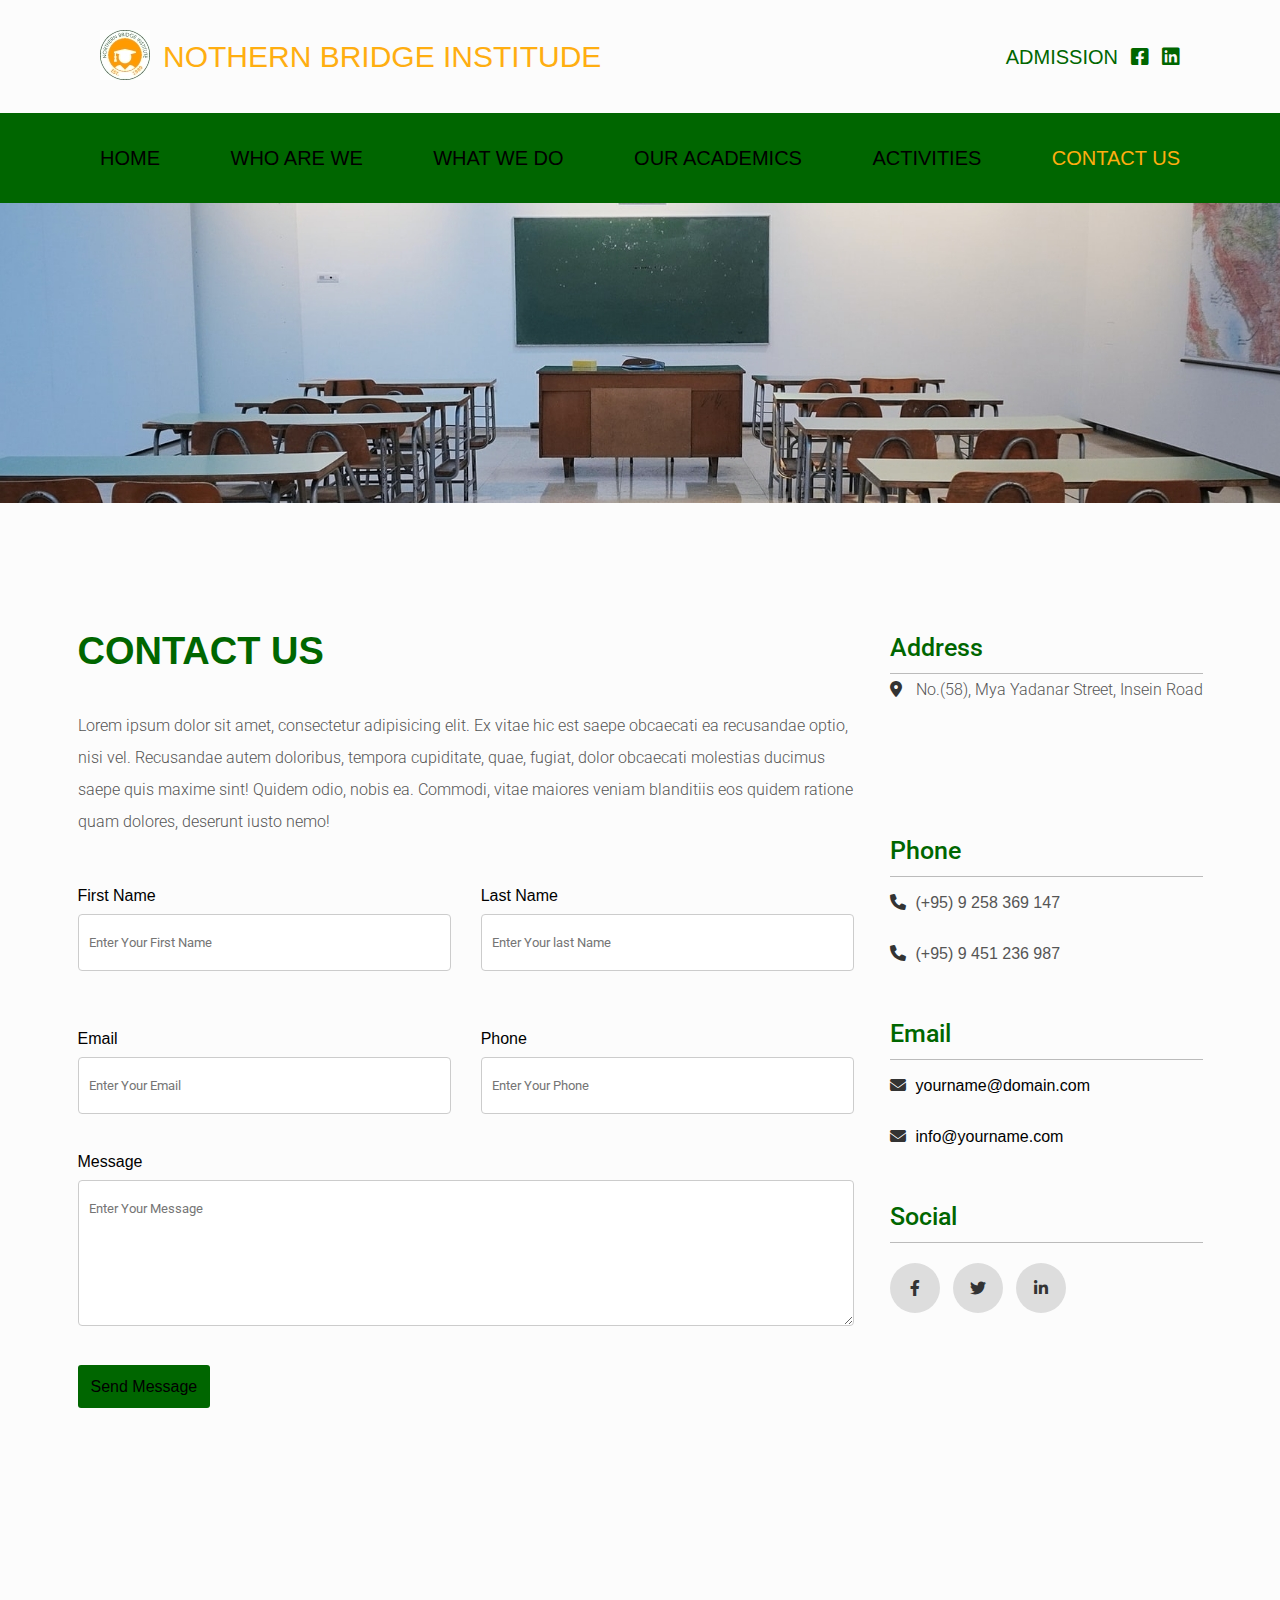
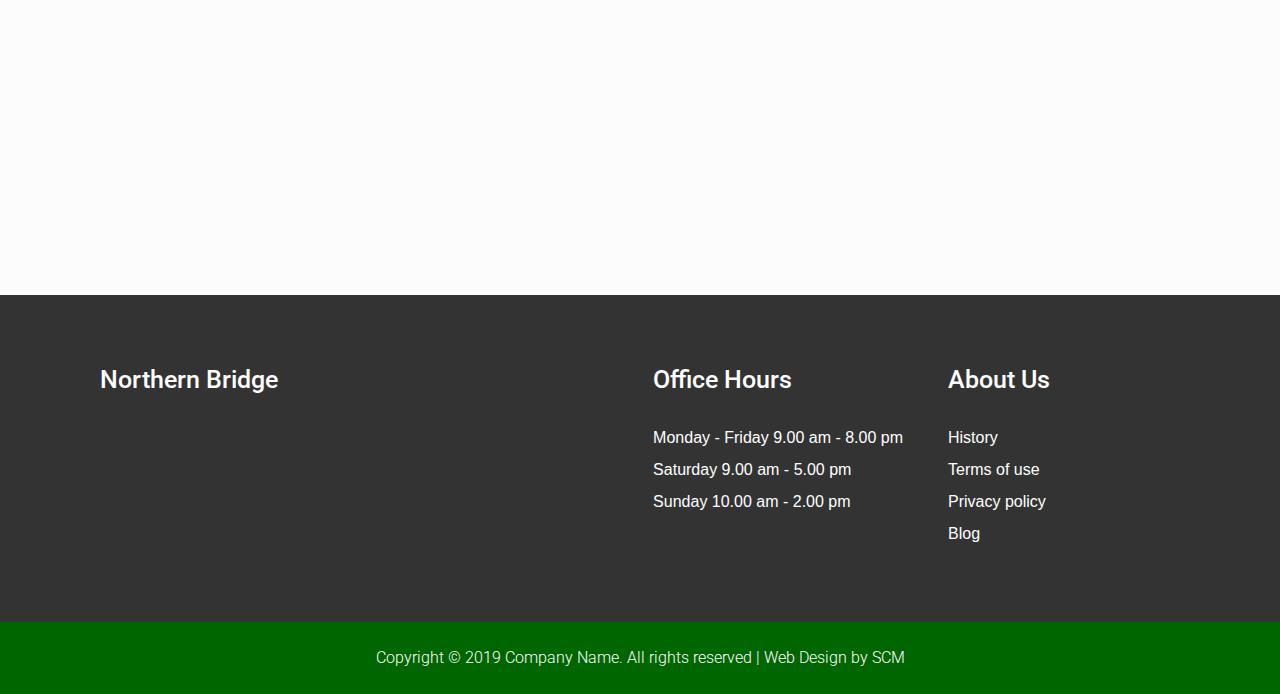
<file: contactus.html>
<!DOCTYPE html>
<html lang="en">

    <head>
        <meta charset="UTF-8">
        <meta http-equiv="X-UA-Compatible" content="IE=edge">
        <meta name="viewport" content="width=device-width, initial-scale=1.0">
        <title>Contact Us</title>
        <link rel="stylesheet" href="css/style.css">
        <link rel="stylesheet" href="css/contactus.css">
        <link href="https://fonts.googleapis.com/css2?family=Roboto:wght@400;700&display=swap" rel="stylesheet">
        <link rel="stylesheet" href="fontawesome/css/all.min.css">
    </head>

    <body>
        <div class="contactus bg-color">
            <header>
                <div class="logo">
                    <div class="inner">
                        <div class="d-flex">
                            <div class="logo-flex">
                                <div>
                                    <img src="./img/logo.jpg" alt="logo">
                                </div>
                                <h1 class="org">NOTHERN BRIDGE INSTITUDE</h1>
                            </div>
                            <div>
                                <ul class="d-flex">
                                    <li>
                                        ADMISSION
                                    </li>
                                    <li>
                                        <i class="fab fa-facebook-square"></i>
                                    </li>
                                    <li>
                                        <i class="fa-brands fa-linkedin"></i>
                                    </li>
                                </ul>
                            </div>
                        </div>
                    </div>
                </div>
                <nav class="pc">
                    <div class="inner">
                        <div>
                            <ul class="d-flex">
                                <li> <a href="./index.html">HOME</a></li>
                                <li> <a href="./whoweare.html">WHO ARE WE</a></li>
                                <li> <a href="./whatwedo.html">WHAT WE DO</a></li>
                                <li> <a href="./academics.html">OUR ACADEMICS</a></li>
                                <li> <a href="./activities.html">ACTIVITIES</a></li>
                                <li class="active"> <a href="./contactus.html">CONTACT US</a></li>
                            </ul>
                        </div>
                    </div>
                </nav>
            </header>
            <div class="banner">
                <nav class="res">
                    <div class="container">
                        <div class="tab">
                            <input type="checkbox" id="chck1">
                            <label class="tab-label d-flex" for="chck1">
                                <span>CONTACT US</span>
                                <div class="hamburger" id="hamburger-1">
                                    <span class="line"></span>
                                    <span class="line"></span>
                                    <span class="line"></span>
                                </div>
                            </label>
                            <div class="tab-content">
                                <ul>
                                    <li> <a href="./index.html">HOME</a></li>
                                    <li> <a href="./whoweare.html">WHO ARE WE</a></li>
                                    <li> <a href="./whatwedo.html">WHAT WE DO</a></li>
                                    <li> <a href="./academics.html">OUR ACADEMICS</a></li>
                                    <li> <a href="./activities.html">ACTIVITIES</a></li>
                                    <li class="active"> <a href="./contactus.html">CONTACT US</a></li>
                                </ul>
                            </div>
                        </div>
                    </div>
                </nav>
            </div>
            <section class="contact px-5">
                <div class="container">
                    <div class="d-flex">
                        <div class="contact-form">
                            <div>
                                <h2 class="px-2">CONTACT US</h2>
                                <p>Lorem ipsum dolor sit amet, consectetur adipisicing elit. Ex vitae hic est
                                    saepe
                                    obcaecati ea
                                    recusandae optio, nisi
                                    vel. Recusandae autem doloribus, tempora cupiditate, quae, fugiat, dolor obcaecati
                                    molestias
                                    ducimus saepe quis maxime
                                    sint! Quidem odio, nobis ea. Commodi, vitae maiores veniam blanditiis eos quidem
                                    ratione
                                    quam dolores, deserunt iusto
                                    nemo!</p>
                            </div>
                            <form>
                                <ul class="form-style">
                                    <li><label>First Name</label><br>
                                        <input type="text" placeholder="Enter Your First Name" />
                                    </li>
                                    <li><label>Last Name</label><br>
                                        <input type="text" placeholder="Enter Your last Name" />
                                    </li>
                                </ul>
                                <ul class="form-style px-2">
                                    <li><label>Email</label><br>
                                        <input type="email" placeholder="Enter Your Email" />
                                    </li>
                                    <li><label>Phone</label><br>
                                        <input type="text" placeholder="Enter Your Phone" />
                                    </li>
                                </ul>
                                <label>Message</label><br>
                                <textarea placeholder="Enter Your Message"></textarea>
                                <a href="#" class="btn">Send Message</a>
                            </form>
                        </div>
                        <div class="address">
                            <div class="px-3">
                                <h4 class="step">Address</h4>
                                <p><i class="fa-solid fa-location-dot"></i> No.(58), Mya Yadanar Street, Insein Road</p>
                            </div>
                            <div class="px-2">
                                <h4 class="step">Phone</h4>
                                <ul>
                                    <li><i class="fa-solid fa-phone"></i><a href="tel:(+95)9451236987">(+95) 9 258 369
                                            147
                                        </a></li>
                                    <li><i class="fa-solid fa-phone"></i><a href="tel:(+95)9451236987">(+95) 9 451
                                            236
                                            987 </a></li>
                                </ul>
                            </div>
                            <div class="px-2">
                                <h4 class="step">Email</h4>
                                <ul class="class-info">
                                    <li><i class="fa-solid fa-envelope"></i>yourname@domain.com</li>
                                    <li><i class="fa-solid fa-envelope"></i>info@yourname.com</li>
                                </ul>
                            </div>
                            <div class="px-2">
                                <h4 class="step">Social</h4>
                                <ul class="logo-flex">
                                    <li>
                                        <i class="fab fa-facebook-f"></i>
                                    </li>
                                    <li>
                                        <i class="fab fa-twitter"></i>
                                    </li>
                                    <li>
                                        <i class="fab fa-linkedin-in"></i>
                                    </li>
                                </ul>
                            </div>
                        </div>
                    </div>
                </div>
            </section>
            <section class="map">
                <div class="mapouter">
                    <div class="gmap_canvas"><iframe
                            src="https://maps.google.com/maps?q=tokyo&amp;t=&amp;z=13&amp;ie=UTF8&amp;iwloc=&amp;output=embed"
                            id="gmap_canvas" frameborder="0" scrolling="no" style="width: 100%; height: 400px;"></iframe><a
                            href="https://fnftest.net" style="display:none">FNF Test Unblocked</a>
                        <a href="https://googlemapsiframegenerator.com" style="display:none">Google Maps Iframe
                            Generator - Free
                            Html Embed Code</a>
                    </div>
                </div>
            </section>
            <footer>
                <div class="footer-nav">
                    <div class="inner">
                        <div class="d-flex">
                            <div>
                                <h4>Northern Bridge</h4>
                            </div>
                            <div class="dflex">
                                <div>
                                    <h4 class="px-2">Office Hours</h4>
                                    <ul>
                                        <li>Monday - Friday 9.00 am - 8.00 pm
                                        </li>
                                        <li>Saturday 9.00 am - 5.00 pm</li>
                                        <li>Sunday 10.00 am - 2.00 pm</li>
                                    </ul>
                                </div>
                                <div>
                                    <h4 class="px-2">About Us</h4>
                                    <ul>
                                        <li>History</li>
                                        <li>Terms of use</li>
                                        <li>Privacy policy</li>
                                        <li>Blog</li>
                                    </ul>
                                </div>
                            </div>
                        </div>
                    </div>
                </div>
                <div class="copyright">
                    <p>Copyright &copy; 2019 Company Name. All rights reserved | Web Design by SCM</p>
                </div>
            </footer>
        </div>
        <script src="https://ajax.googleapis.com/ajax/libs/jquery/3.6.0/jquery.min.js"></script>
        <script src="slick/slick.min.js"></script>
        <script src="test.js"></script>
    </body>

</html>
</file>
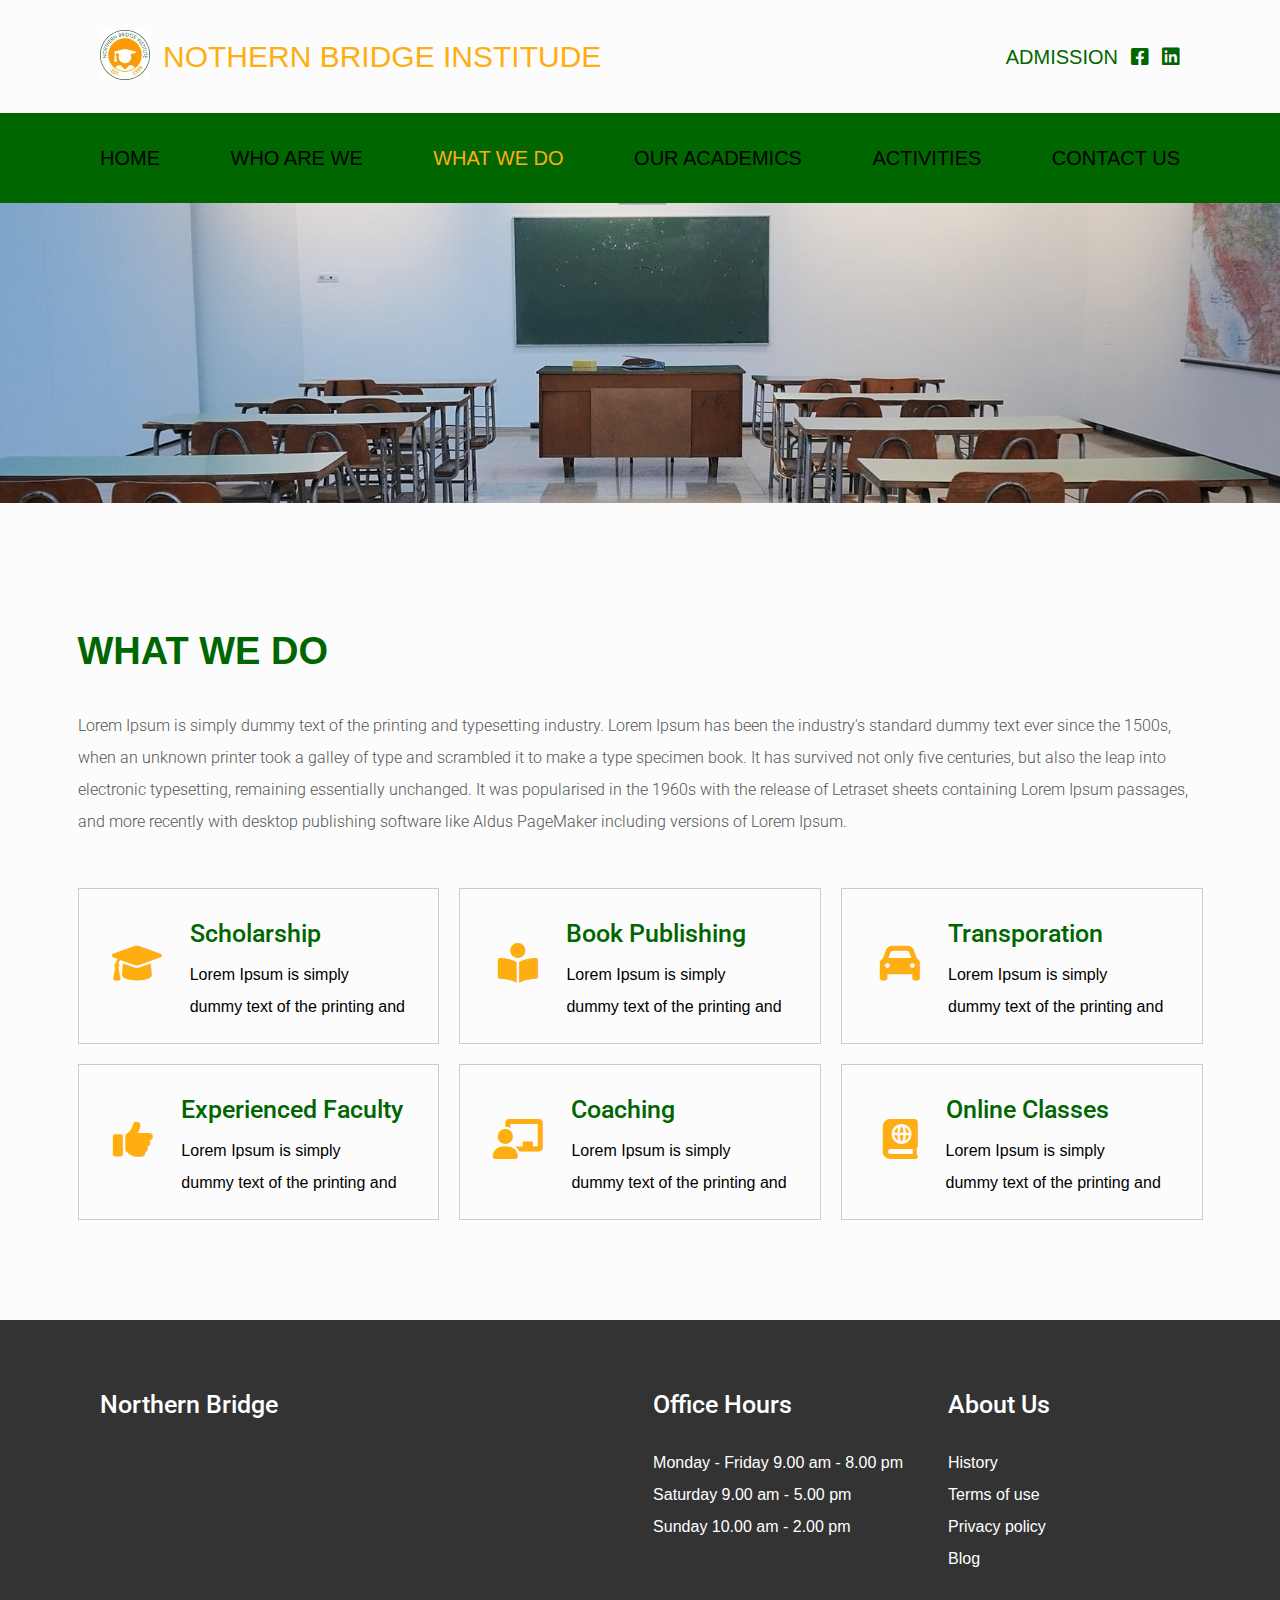
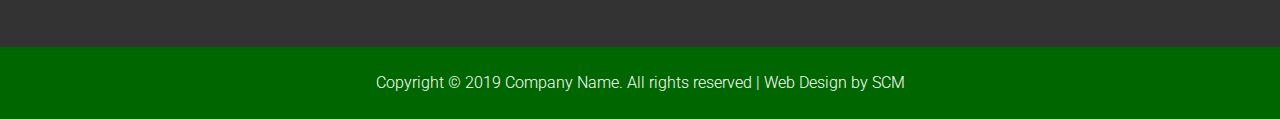
<file: whatwedo.html>
<!DOCTYPE html>
<html lang="en">

    <head>
        <meta charset="UTF-8">
        <meta http-equiv="X-UA-Compatible" content="IE=edge">
        <meta name="viewport" content="width=device-width, initial-scale=1.0">
        <title>What We Do?</title>
        <link rel="stylesheet" href="css/style.css">
        <link rel="stylesheet" href="css/whatwedo.css">
        <link href="https://fonts.googleapis.com/css2?family=Roboto:wght@400;700&display=swap" rel="stylesheet">
        <link rel="stylesheet" href="fontawesome/css/all.min.css">
    </head>

    <body>
        <div class="whatwedo bg-color">
            <header>
                <div class="logo">
                    <div class="inner">
                        <div class="d-flex">
                            <div class="logo-flex">
                                <div>
                                    <img src="./img/logo.jpg" alt="logo">
                                </div>
                                <h1 class="org">NOTHERN BRIDGE INSTITUDE</h1>
                            </div>
                            <div>
                                <ul class="d-flex">
                                    <li>
                                        ADMISSION
                                    </li>
                                    <li>
                                        <i class="fab fa-facebook-square"></i>
                                    </li>
                                    <li>
                                        <i class="fa-brands fa-linkedin"></i>
                                    </li>
                                </ul>
                            </div>
                        </div>
                    </div>
                </div>
                <nav class="pc">
                    <div class="inner">
                        <div>
                            <ul class="d-flex">
                                <li> <a href="./index.html">HOME</a></li>
                                <li> <a href="./whoweare.html">WHO ARE WE</a></li>
                                <li class="active"> <a href="./whatwedo.html">WHAT WE DO</a></li>
                                <li> <a href="./academics.html">OUR ACADEMICS</a></li>
                                <li> <a href="./activities.html">ACTIVITIES</a></li>
                                <li> <a href="./contactus.html">CONTACT US</a></li>
                            </ul>
                        </div>
                    </div>
                </nav>
            </header>
            <div class="banner">
                <nav class="res">
                    <div class="container">
                        <div class="tab">
                            <input type="checkbox" id="chck1">
                            <label class="tab-label d-flex" for="chck1">
                                <span>WHAT WE DO</span>
                                <div class="hamburger" id="hamburger-1">
                                    <span class="line"></span>
                                    <span class="line"></span>
                                    <span class="line"></span>
                                </div>
                            </label>
                            <div class="tab-content">
                                <ul>
                                    <li> <a href="./index.html">HOME</a></li>
                                    <li> <a href="./whoweare.html">WHO ARE WE</a></li>
                                    <li class="active"> <a href="./whatwedo.html">WHAT WE DO</a></li>
                                    <li> <a href="./academics.html">OUR ACADEMICS</a></li>
                                    <li> <a href="./activities.html">ACTIVITIES</a></li>
                                    <li> <a href="./contactus.html">CONTACT US</a></li>
                                </ul>
                            </div>
                        </div>
                    </div>
                </nav>
            </div>
            <div class="px-5">
                <section class="whatwedo-sec">
                    <div class="container">
                        <h2 class="px-2">
                            WHAT WE DO
                        </h2>
                        <p>
                            Lorem Ipsum is simply dummy text of the printing and typesetting industry. Lorem Ipsum has
                            been
                            the
                            industry's standard
                            dummy text ever since the 1500s, when an unknown printer took a galley of type and scrambled
                            it
                            to
                            make a type specimen
                            book. It has survived not only five centuries, but also the leap into electronic
                            typesetting,
                            remaining essentially
                            unchanged. It was popularised in the 1960s with the release of Letraset sheets containing
                            Lorem
                            Ipsum passages, and more
                            recently with desktop publishing software like Aldus PageMaker including versions of Lorem
                            Ipsum.
                        </p>
                    </div>
                </section>
                <section class="scholar-sec">
                    <div class="container">
                        <div class="warp-flex">
                            <div class="logo-flex">
                                <div><i class="fa-solid fa-graduation-cap"></i></div>
                                <div>
                                    <ul>
                                        <li>
                                            <h4>Scholarship</h4>
                                        </li>
                                        <li>Lorem Ipsum is simply</li>
                                        <li>dummy text of the printing and</li>
                                    </ul>
                                </div>
                            </div>
                            <div class="logo-flex">
                                <div><i class="fas fa-book-reader"></i></div>
                                <div>
                                    <ul>
                                        <li>
                                            <h4>Book Publishing</h4>
                                        </li>
                                        <li>Lorem Ipsum is simply</li>
                                        <li>dummy text of the printing and</li>
                                    </ul>
                                </div>
                            </div>
                            <div class="logo-flex">
                                <div><i class="fas fa-car"></i></div>
                                <div>
                                    <ul>
                                        <li>
                                            <h4>Transporation</h4>
                                        </li>
                                        <li>Lorem Ipsum is simply</li>
                                        <li>dummy text of the printing and</li>
                                    </ul>
                                </div>
                            </div>
                            <div class="logo-flex">
                                <div><i class="fas fa-thumbs-up"></i></div>
                                <div>
                                    <ul>
                                        <li>
                                            <h4>Experienced Faculty</h4>
                                        </li>
                                        <li>Lorem Ipsum is simply</li>
                                        <li>dummy text of the printing and</li>
                                    </ul>
                                </div>
                            </div>
                            <div class="logo-flex">
                                <div><i class="fas fa-chalkboard-teacher"></i></div>
                                <div>
                                    <ul>
                                        <li>
                                            <h4>Coaching</h4>
                                        </li>
                                        <li>Lorem Ipsum is simply</li>
                                        <li>dummy text of the printing and</li>
                                    </ul>
                                </div>
                            </div>
                            <div class="logo-flex">
                                <div><i class="fas fa-atlas"></i></div>
                                <div>
                                    <ul>
                                        <li>
                                            <h4>Online Classes</h4>
                                        </li>
                                        <li>Lorem Ipsum is simply</li>
                                        <li>dummy text of the printing and</li>
                                    </ul>
                                </div>
                            </div>
                        </div>
                    </div>
                </section>
            </div>
            <footer>
                <div class="footer-nav">
                    <div class="inner">
                        <div class="d-flex">
                            <div>
                                <h4>Northern Bridge</h4>
                            </div>
                            <div class="dflex">
                                <div>
                                    <h4 class="px-2">Office Hours</h4>
                                    <ul>
                                        <li>Monday - Friday 9.00 am - 8.00 pm
                                        </li>
                                        <li>Saturday 9.00 am - 5.00 pm</li>
                                        <li>Sunday 10.00 am - 2.00 pm</li>
                                    </ul>
                                </div>
                                <div>
                                    <h4 class="px-2">About Us</h4>
                                    <ul>
                                        <li>History</li>
                                        <li>Terms of use</li>
                                        <li>Privacy policy</li>
                                        <li>Blog</li>
                                    </ul>
                                </div>
                            </div>
                        </div>
                    </div>
                </div>
                <div class="copyright">
                    <p>Copyright &copy; 2019 Company Name. All rights reserved | Web Design by SCM</p>
                </div>
            </footer>
        </div>
        <script src="https://ajax.googleapis.com/ajax/libs/jquery/3.6.0/jquery.min.js"></script>
        <script src="slick/slick.min.js"></script>
        <script src="test.js"></script>
    </body>

</html>
</file>
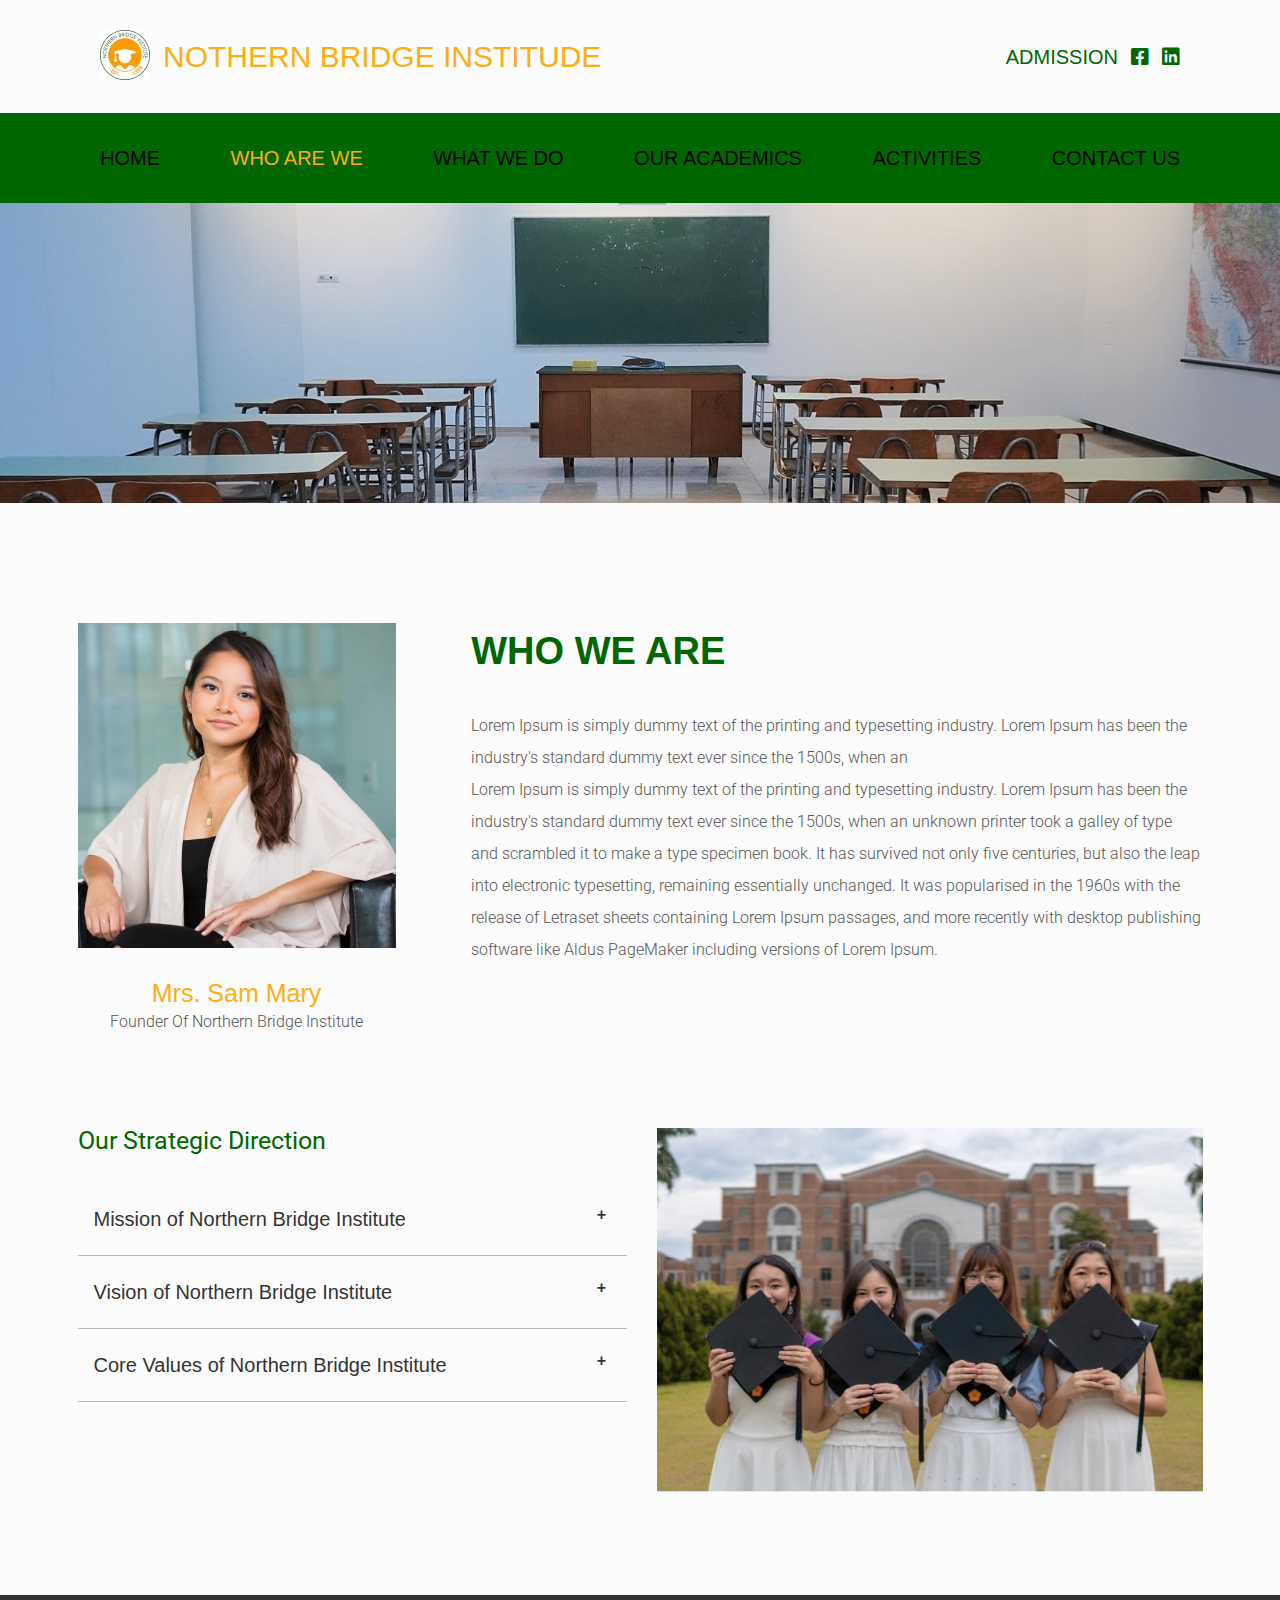
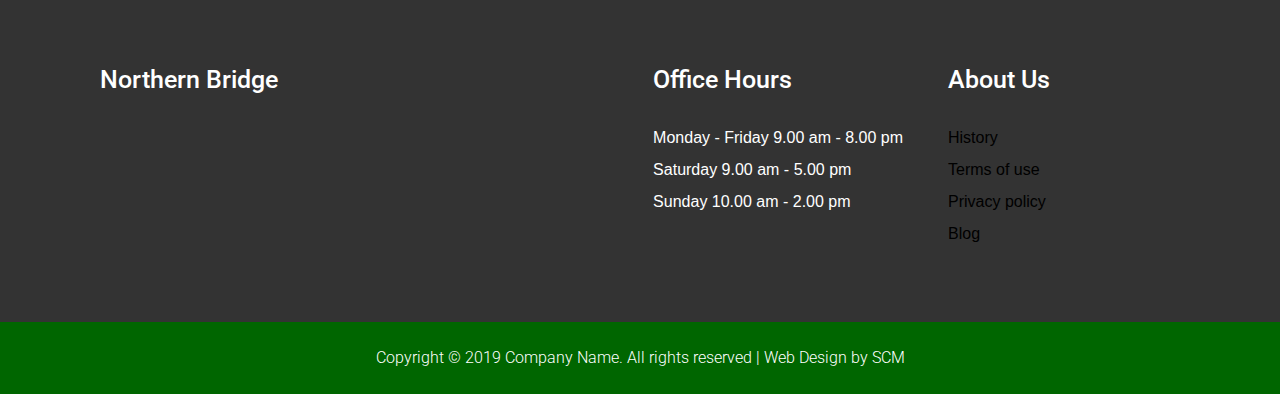
<file: whoweare.html>
<!DOCTYPE html>
<html lang="en">

    <head>
        <meta charset="UTF-8">
        <meta http-equiv="X-UA-Compatible" content="IE=edge">
        <meta name="viewport" content="width=device-width, initial-scale=1.0">
        <title>Who Are We</title>
        <link rel="stylesheet" href="css/style.css">
        <link rel="stylesheet" href="css/whoweare.css">
        <link href="https://fonts.googleapis.com/css2?family=Roboto:wght@400;700&display=swap" rel="stylesheet">
        <link rel="stylesheet" href="fontawesome/css/all.min.css">
    </head>

    <body>
        <div class="whorwe bg-color">
            <header>
                <div class="logo">
                    <div class="inner">
                        <div class="d-flex">
                            <div class="logo-flex">
                                <div>
                                    <img src="./img/logo.jpg" alt="logo">
                                </div>
                                <h1 class="org">NOTHERN BRIDGE INSTITUDE</h1>
                            </div>
                            <div>
                                <ul class="d-flex">
                                    <li>
                                        ADMISSION
                                    </li>
                                    <li>
                                        <i class="fab fa-facebook-square"></i>
                                    </li>
                                    <li>
                                        <i class="fa-brands fa-linkedin"></i>
                                    </li>
                                </ul>
                            </div>
                        </div>
                    </div>
                </div>
                <nav class="pc">
                    <div class="inner">
                        <div>
                            <ul class="d-flex">
                                <li> <a href="./index.html">HOME</a></li>
                                <li class="active"> <a href="./whoweare.html">WHO ARE WE</a></li>
                                <li> <a href="./whatwedo.html">WHAT WE DO</a></li>
                                <li> <a href="./academics.html">OUR ACADEMICS</a></li>
                                <li> <a href="./activities.html">ACTIVITIES</a></li>
                                <li> <a href="./contactus.html">CONTACT US</a></li>
                            </ul>
                        </div>
                    </div>
                </nav>
            </header>
            <div class="banner">
                <nav class="res">
                    <div class="container">
                        <div class="tab">
                            <input type="checkbox" id="chck1">
                            <label class="tab-label d-flex" for="chck1">
                                <span>WHO WE ARE</span>
                                <div class="hamburger" id="hamburger-1">
                                    <span class="line"></span>
                                    <span class="line"></span>
                                    <span class="line"></span>
                                </div>
                            </label>
                            <div class="tab-content">
                                <ul>
                                    <li> <a href="./index.html">HOME</a></li>
                                    <li class="active"> <a href="./whoweare.html">WHO ARE WE</a></li>
                                    <li> <a href="./whatwedo.html">WHAT WE DO</a></li>
                                    <li> <a href="./academics.html">OUR ACADEMICS</a></li>
                                    <li> <a href="./activities.html">ACTIVITIES</a></li>
                                    <li> <a href="./contactus.html">CONTACT US</a></li>
                                </ul>
                            </div>
                        </div>
                    </div>
                </nav>
            </div>
            <div class="px-5">
                <section class="sam">
                    <div class="container">
                        <div class="d-flex">
                            <div class="sam-img">
                                <div class="px-2"><img src="./img/sam.jpg" alt="Who We Are"></div>
                                <div class="sam-img-txt">
                                    <h3>Mrs. Sam Mary</h3>
                                    <p>Founder Of Northern Bridge Institute</p>
                                </div>
                            </div>
                            <div class="sam-txt">
                                <h2 class="px-2">WHO WE ARE</h2>
                                <p>Lorem Ipsum is simply dummy text of the printing and typesetting industry. Lorem
                                    Ipsum
                                    has
                                    been
                                    the industry's
                                    standard
                                    dummy text ever since the 1500s, when an</p>
                                <p>Lorem Ipsum is simply dummy text of the printing and typesetting industry. Lorem
                                    Ipsum
                                    has
                                    been
                                    the industry's
                                    standard
                                    dummy text ever since the 1500s, when an unknown printer took a galley of type and
                                    scrambled
                                    it
                                    to make a type
                                    specimen
                                    book. It has survived not only five centuries, but also the leap into electronic
                                    typesetting,
                                    remaining
                                    essentially
                                    unchanged. It was popularised in the 1960s with the release of Letraset sheets
                                    containing
                                    Lorem
                                    Ipsum passages,
                                    and more
                                    recently with desktop publishing software like Aldus PageMaker including versions of
                                    Lorem
                                    Ipsum.</p>
                            </div>
                        </div>
                    </div>
                </section>
                <section class="strategic-sec">
                    <div class="container">
                        <div class="strategic-flex">
                            <div>
                                <h4 class="px-2">Our Strategic Direction</h4>
                                <div class="row ">
                                    <div class="col">
                                        <div class="tabs">
                                            <div class="tab">
                                                <input type="checkbox" id="chck2">
                                                <label class="tab-label step step" for="chck2">
                                                    <h5>Mission of Northern Bridge Institute</h5>
                                                </label>
                                                <div class="tab-content">
                                                    <p>Lorem Ipsum is simply dummy text of the printing and typesetting
                                                        industry. Lorem Ipsum has been the industry's standard
                                                        dummy text ever since the 1500s, when an unknown printer took a
                                                        galley
                                                        of type and scrambled it to make a type specimen
                                                        book. It has survived not only five centuries, but also the leap
                                                        into
                                                        electronic typesetting, remaining
                                                    </p>
                                                </div>
                                            </div>

                                        </div>
                                    </div>
                                </div>
                                <div class="row ">
                                    <div class="col">
                                        <div class="tabs">
                                            <div class="tab">
                                                <input type="checkbox" id="chck3">
                                                <label class="tab-label step step" for="chck3">
                                                    <h5>Vision of Northern Bridge Institute</h5>
                                                </label>
                                                <div class="tab-content">
                                                    <p>Lorem Ipsum is simply dummy text of the printing and typesetting
                                                        industry. Lorem Ipsum has been
                                                        the industry's standard
                                                        dummy text ever since the 1500s, when an unknown printer took a
                                                        galley
                                                        of type and scrambled it
                                                        to make a type specimen
                                                        book. It has survived not only five centuries, but also the leap
                                                        into
                                                        electronic typesetting,
                                                        remaining
                                                    </p>
                                                </div>
                                            </div>
                                        </div>
                                    </div>
                                </div>
                                <div class="row ">
                                    <div class="col">
                                        <div class="tabs">
                                            <div class="tab">
                                                <input type="checkbox" id="chck4">
                                                <label class="tab-label step step" for="chck4">
                                                    <h5>Core Values of Northern Bridge Institute</h5>
                                                </label>
                                                <div class="tab-content">
                                                    <p>Lorem Ipsum is simply dummy text of the printing and typesetting
                                                        industry. Lorem Ipsum has been
                                                        the industry's standard
                                                        dummy text ever since the 1500s, when an unknown printer took a
                                                        galley
                                                        of type and scrambled it
                                                        to make a type specimen
                                                        book. It has survived not only five centuries, but also the leap
                                                        into
                                                        electronic typesetting,
                                                        remaining
                                                    </p>
                                                </div>
                                            </div>

                                        </div>
                                    </div>
                                </div>
                            </div>
                            <div>
                                <img src="./img/mission.jpg" alt="Our Strategic Direction">
                            </div>
                        </div>
                    </div>
                </section>
            </div>
            <footer>
                <div class="footer-nav">
                    <div class="inner">
                        <div class="d-flex">
                            <div>
                                <h4>Northern Bridge</h4>
                            </div>
                            <div class="dflex">
                                <div>
                                    <h4 class="px-2">Office Hours</h4>
                                    <ul>
                                        <li>Monday - Friday 9.00 am - 8.00 pm
                                        </li>
                                        <li>Saturday 9.00 am - 5.00 pm</li>
                                        <li>Sunday 10.00 am - 2.00 pm</li>
                                    </ul>
                                </div>
                                <div>
                                    <h4 class="px-2">About Us</h4>
                                    <ul>
                                        <li><a href="#">History</a> </li>
                                        <li><a href="#">Terms of use</a> </li>
                                        <li><a href="#">Privacy policy</a> </li>
                                        <li><a href="#">Blog</a> </li>
                                    </ul>
                                </div>
                            </div>
                        </div>
                    </div>
                </div>
                <div class="copyright">
                    <p>Copyright &copy; 2019 Company Name. All rights reserved | Web Design by SCM</p>
                </div>
            </footer>
        </div>
        <script src="https://ajax.googleapis.com/ajax/libs/jquery/3.6.0/jquery.min.js"></script>
        <script src="slick/slick.min.js"></script>
        <script src="test.js"></script>
    </body>

</html>
</file>
<file: css/home.css>
.home-pg .mv-blk {
  background: url(../img/main_bg.jpg);
  background-position: center;
  background-repeat: no-repeat;
  background-size: cover;
  width: 100%;
  height: 600px;
}

.sch-sec .tabs-block {
  margin-top: -30px;
}

.sch-flex {
  display: flex;
  align-items: center;
  height: 400px;
  margin-top: 50px;
  background-image: url('/img/school.jpg');
  background-repeat: no-repeat;
  background-position: right;
  background-size: contain;
}

.sch-sec .sch-img {
  width: 60%;
  right: 0;
}

.sch-sec .sch-txt {
  width: 60%;
  background: #fff;
  box-shadow: 0 4px 8px rgba(0, 0, 0, 0.2);
  padding: 25px;
}

.tabs {
  display: flex;
  flex-wrap: wrap;
  gap: 0 20px;
}

.tabs label {
  width: 100%;
  display: flex;
  align-items: center;
  justify-content: center;
  text-align: center;
  line-height: 1.5;
  padding: 20px;
  margin-right: 0.0625rem;
  cursor: pointer;
  background-color: #DBDBDB;
  color: #333333;
  transition: background-color ease 0.3s;
  box-shadow: 0 -3px 6px rgba(0, 0, 0, 0.2);
  border-radius: 10px 10px 0 0;
}

.tabs label .material-icons {
  margin-right: 0.3rem;
}

.tabs .tab {
  border-top: 2px solid #006600;
  flex-grow: 1;
  width: 100%;
  height: 100%;
  display: none;
  padding: 1rem 2rem;
  color: #000;
  background-color: #fff;
  box-shadow: 0 4px 8px rgba(0, 0, 0, 0.2);
}

.tabs .tab>*:not(:last-child) {
  margin-bottom: 0.8rem;
}

.tabs [type=radio] {
  display: none;
}

.tabs [type=radio]:checked+label {
  background-color: #4CAF50;
  color: #333333;
  box-shadow: 0 -3px 6px rgba(0, 0, 0, 0.2);
  border-radius: 10px 10px 0 0;
}

.tabs [type=radio]:checked+label+.tab {
  display: block;
}

.courses {
  flex: 1 1 45%;
}

.courses img {
  width: 100%;
}

.key-sec {
  position: relative;
  height: 500px;
  padding-top: 50px;
  text-align: center;
  background: url(../img/key.jpg);
  background-repeat: no-repeat;
  background-position: top center;
  background-size: cover;
}

.key-sec::before {
  position: absolute;
  top: 0;
  left: 0;
  width: 100%;
  height: 100%;
  background: #FFAE11;
  content: "";
  opacity: 0.2;
  display: block;
  z-index: 0;
}

.key-sec>* {
  z-index: 1;
  position: relative;
}

.education {
  border: 2px solid #FFAE11;
  padding: 0 20px 10px;
  width: 24%;
  box-sizing: border-box;
}

.key-sec i {
  font-size: 50px;
  line-height: 3;
}

.key-sec .education i {
  color: #FFFFFF;
}

.key-sec p {
  color: #FFFFFF;
  font-size: 20px;
}

.key-sec h2 {
  color: #FFAE11;
}

.key-sec .d-flex {
  padding-top: 45px;
}

.aca-sec {
  padding: 100px 0;
}

.aca-sec .span {
  display: inline-block;
  background-color: #FFAE11;
  width: 132px;
  height: 3px;
}

.aca-sec .d-flex {
  gap: 40px;
}

.aca-sec p {
  padding: 28px 0;
}

.aca-sec .logo-flex {
  gap: 20px;
}

.start-sec {
  text-align: center;
}

.start-sec .container {
  padding: 80px;
}

.start-sec span a {
  justify-content: center;
  align-items: center;
}

.start-sec p {
  padding: 46px 0;
}

.flex-end {
  display: flex;
  justify-content: flex-end;
}

.flex-start {
  display: flex;
  justify-content: flex-start;
}

@media (min-width: 1024px) {
  .tabs label {
    order: 1;
    width: auto;
  }

  .tabs .tab {
    order: 9;
  }

  .tabs [type=radio]:checked+label {
    border-bottom: none;
  }
}

@media (max-width: 1024px) {
  .res {
    display: flex;
    flex-direction: column;
  }

  .res .flex-end {
    display: block;
  }

  .res .flex-start {
    display: block;
  }

  .key-sec .d-flex {
    flex-wrap: nowrap;
  }

  nav i {
    color: #FFAE11;
  }

  .tab-label {
    padding: 0;
    display: flex;
  }

  input:checked~.tab-label::after {
    content: none;
  }

  .tab-label::after {
    content: none;
  }

  .tab-content {
    padding: 0;
    background-color: #006600;
    text-align: center;
  }

  .tab-content ul li {
    padding: 10px;
  }

  .aca-sec .d-flex {
    display: block;
  }

}

@media (max-width: 768px) {
  .tabs {
    width: 100%;
  }

  .sch-flex {
    background-image: none;
  }

  .sch-sec .sch-txt {
    width: 100%;
  }

  .education {
    border: 2px solid #FFAE11;
    padding: 0 20px 10px;
    width: 48%;
    box-sizing: border-box;
    height: 154px;
  }

  .key-sec {
    height: 100%;
    padding-bottom: 50px;
  }

  .key-sec .d-flex {
    flex-wrap: wrap;
  }

  .key-sec i {
    font-size: 30px;
    line-height: 2;
  }

  .start-sec .container {
    padding: 80px 0;
  }
}

@media (max-width: 377px) {
  .sch-sec .tabs-block {
    margin-bottom: 150px;
  }

  .aca-sec {
    margin-top: 150px;
  }

  .key-sec .d-flex {
    justify-content: center;
  }

  .education {
    width: 100%;
  }
}

@media (max-width: 280px){
.sch-sec .tabs-block {
    margin-bottom: 100px;
}
.aca-sec{
  margin-top: 0px;
}
}
</file>
<file: css/academicsdetails.css>
.award {
  padding-top: 40px;
}

.award ul li {
  line-height: 2.5;
}

.academicsdetails .sam-img {
  background-color: #FFFFFF;
}

.academicsdetails .sam-img img {
  width: 354.5px;
  height: 220;
  object-fit: cover;
}

.academicsdetails .information {
  padding: 30px 50px 30px 30px;
}

.academicsdetails .information .d-flex {
  line-height: 3;
  color: #555555;
}

.academicsdetails .information {
  text-align: left;
}

.academicsdetails .class-info li:before {
  content: ':';
  padding-right: 10px;
}

.academicsdetails .sam {
  padding: 120px 0 100px;
}

.academicsdetails .sam .d-flex {
  padding-top: 30px;
  gap: 30px;
}

.academicsdetails .award i {
  color: #555555;
}

.academicsdetails .information h4 {
  text-align: center;
}

@media (max-width: 1024px) {
  .academicsdetails .sam-img img {
    width: 100%;
  }

  .academicsdetails .sam-img {
    padding-top: 30px;
  }
}

@media (max-width: 280px) {
  .academicsdetails .information {
    padding: 0;
  }
}
</file>
<file: css/admission.css>
.tab {
  width: 100%;
  color: #2c3e50;
  overflow: hidden;
}

[type=checkbox],
[type=radio] {
  box-sizing: border-box;
  padding: 0;
  display: none;
}

.admission input {
  position: absolute;
  opacity: 0;
  z-index: -1;
}

.tab-label {
  display: flex;
  justify-content: space-between;
  padding: 1em;
  font-weight: bold;
  cursor: pointer;
}

.tab-label::after {
  content: "+";
  width: 18px;
  height: 18px;
  text-align: center;
  transition: all 0.35s;
}

.tab-content {
  max-height: 0;
  padding: 0 1em em;
  color: #2c3e50;
  background: #FCFCFC;
  transition: all 0.35s;
}

input:checked~.tab-content {
  max-height: 100vh;
 padding: 30px;
}

input:checked~.tab-label::after {
  content: '-';
}

.admission .tab-content p {
  padding-bottom: 45px;
}

.admission .tab-content p:last-child {
  padding: 0;
}
</file>
<file: css/contactus.css>
.contactus .contact .d-flex {
  flex-wrap: nowrap;
  gap: 25px;
}

.contactus .contact-form {
  display: flex;
  flex-direction: column;
  width: 69%;
}

.contactus input {
  border: 1px solid #CCCCCC;
  border-radius: 4px;
}

.form-style {
  display: flex;
  justify-content: space-between;
  align-items: center;
  gap: 30px;
  padding-top: 50px;
}

.form-style li {
  width: 49%;
}

.form-style li input {
  width: 100%;
  margin: 10px 0;
  padding: 20px 0 20px 10px;
  color: #DDDDDD;
  font-family: 'Roboto';
}

textarea {
  width: 100%;
  height: 146px;
  margin: 10px 0;
  padding: 20px 0 20px 10px;
  border: 1px solid #CCCCCC;
  border-radius: 4px;
  font-family: 'Roboto';
  margin-bottom: 50px;
}

.address i {
  padding-right: 10px;
  color: #333333;
  font-size: 16px;
}

.address ul li {
  padding: 17px 0;
}

.address ul li a {
  color: #555555;
}

.map img {
  width: 100%;
}

.address .logo-flex {
  padding-top: 20px;
}

.address .logo-flex li {
  width: 50px;
  height: 50px;
  padding: 0;
  border-radius: 50%;
  text-align: center;
  background: #DDDDDD;
}

.address .logo-flex li i {
  padding: 0;
  line-height: 50px;
}

.address h4 {
  color: #006600;
}

.btn {
  padding: 13px;
  border-radius: 3px;
  background-color: #006600;
}

.mapouter {
  position: relative;
  text-align: right;
  height: 400px;
  width: 100%;
}

.gmap_canvas {
  overflow: hidden;
  background: none !important;
  height: 400px;
  width: 100%;
}

@media (max-width: 1024px) {
  .contactus .contact .d-flex {
    flex-direction: column;
  }

  .contactus .contact-form {
    width: 100%;
  }

  .form-style {
    flex-wrap: wrap;
    gap: 10px;
  }

  .address {
    display: flex;
    flex-wrap: wrap;
    justify-content: space-between;
    align-items: flex-start;
    padding-top: 50px;
    gap: 13px;
  }

}

@media (max-width: 768px) {
  .form-style li {
    width: 100%;
  }
}
</file>
<file: css/whatwedo.css>
.warp-flex {
  display: flex;
  flex-wrap: wrap;
  justify-content: space-between;
  gap: 20px;
}

.warp-flex .logo-flex {
  flex: 1 1 30%;
  border: 1px solid#CCCCCC;
  justify-content: center;
  padding: 20px 0;
  line-height: 2;
}

.scholar-sec {
  padding-top: 50px;
}

.scholar-sec i {
  color: #FFAE11;
  font-size: 40px;
}

.scholar-sec .logo-flex {
  gap: 28px;
}

@media (max-width: 1024px) {
  .warp-flex .logo-flex {
    padding: 20px;
  }
}
</file>
<file: css/whoweare.css>
.sam-img img {
  width: 318px;
}

.academicsdetails .sam-img img {
  text-align: center;
}

.sam h3 {
  color: #FFAE11;
  font-weight: 400;
  font-size: 25px;
}

.sam-txt {
  width: 65%;
}

.sam-img-txt {
  text-align: center;
}

.strategic-flex {
  display: flex;
  flex: 1 1 45%;
  gap: 30px;
}

.strategic-sec h4 {
  font-weight: 400;
}

.strategic-sec p {
  font-size: 16px;
  line-height: 30px;
}

.strategic-sec {
  padding-top: 90px;
}

@media (max-width: 1024px) {
  .sam .sam-img {
    width: 100%;
  }

  .sam .sam-img img {
    width: 100%;
  }

  .sam-txt {
    width: 100%;
  }

  .strategic-flex {
    display: flex;
    flex-direction: column-reverse;
  }

  .strategic-sec img {
    width: 100%;
  }
}
</file>
<file: css/style.css>
@import url(reset.css);
@import url(header.css);
@import url(footer.css);
@import url(common.css);
@import url(whoweare.css);
@import url(admission.css);
@import url(activities.css);
@import url(academic.css);
</file>
